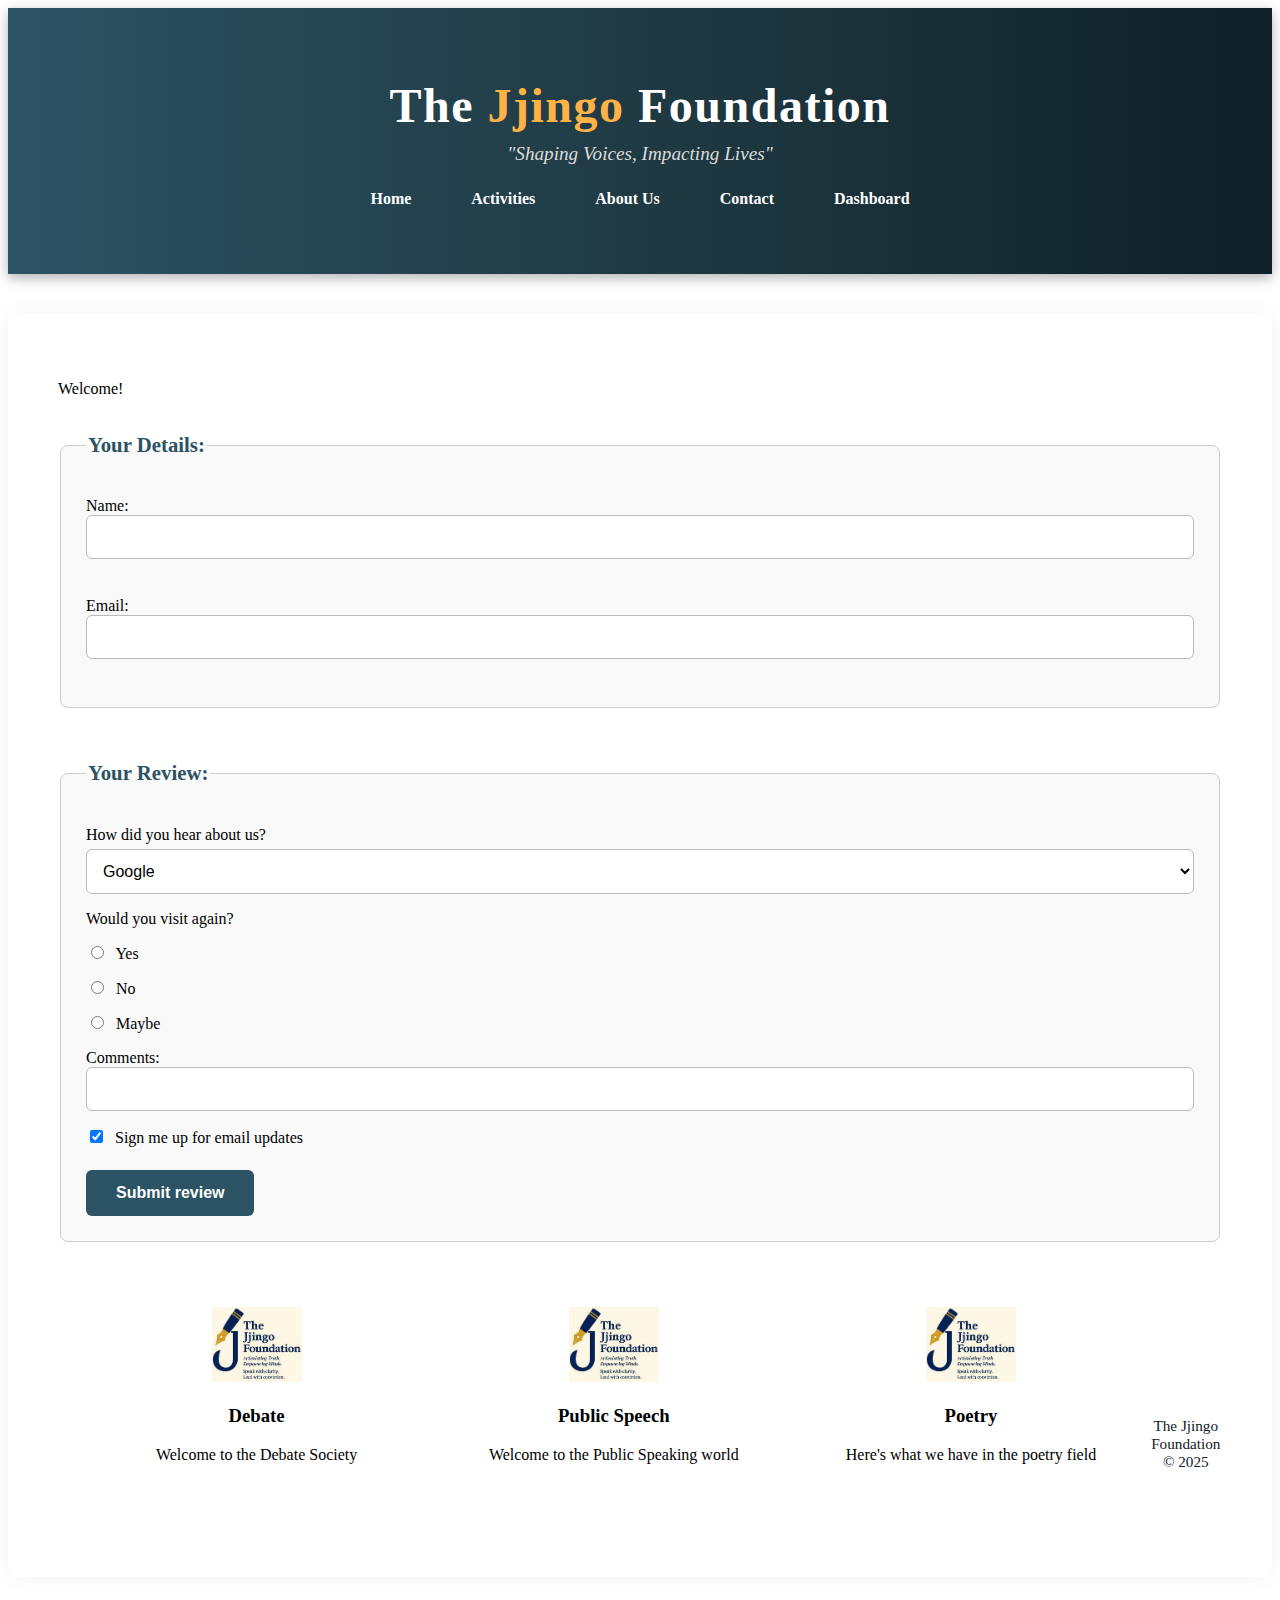
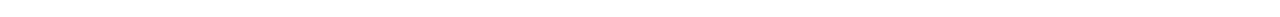
<file: index.html>
<!DOCTYPE html>
<html lang="en">
<head>
  <meta charset="UTF-8">
  <meta name="viewport" content="width=device-width, initial-scale=1.0">    
  <meta name="google-site-verification" content="eA0tMfGYS9ib95qKrMM_OKLtiJPErSPh1BHPqdlDhxI" />
  <title>Jjingo@Poetry.Web </title> 
   <link rel="stylesheet" href="webcss.css">
  </head>

<body>
<header>
         <div class="container">
        <div id="branding">
          <h1>The <span class="highlight">Jjingo</span> Foundation</h1>
           <p>"Shaping Voices, Impacting Lives"</p>
        </div>
        <nav>
          <ul>
            <li class="current"><a href="home.html">Home</a></li>
            <li><a href="events.html">Activities</a></li>
            <li><a href="about.html">About Us</a></li>
            <li><a href="contact.html">Contact</a></li>
            <li><a href="dashboard.html">Dashboard</a></li>
          </ul>
        </nav>
      </div>
    </header>
    
    

    
    
     <div id="home" class="page" style="display:block;">
      <p>Welcome!</p>
 <form action="https://formspree.io/f/mjkqdbpa" method="POST">
 <fieldset>
 <legend>
 Your Details:
 </legend>
 <label>
 Name:
 <input type="text" name="name" size="30" maxlength="100">
 </label>
 <br />
 <label>
 Email:
 <input type="email" name="email" size="30" maxlength="100">
 </label>
 <br />
 </fieldset>

 <br />
 <fieldset>
 <legend>
 Your Review:
 </legend>
 <p>
 <label for="hear-about">
 How did you hear about us?
 </label>
 <select name="hear-about" id="hear-about">
 <option value="google">Google</option>
 <option value="friend">Friend</option>
 <option value="advert">Advert</option>
 <option value="other">Other</option>
 <option value="Jjingo Ham"> Jjingo Ham</option>
 </select>
 </p>

 <p>Would you visit again?
 <br />
 <label>
 <input type="radio" name="rating" value="yes" />
 Yes
 </label>
 <label>
 <input type="radio" name="rating" value="no" />
 No
 </label>
 <label>
 <input type="radio" name="rating" value="maybe" />
 Maybe
 </label>
 </p>

 <p>
<label>
 Comments:
 <input type="text" comments="Comment" size="30" maxlength="1000">
 </label>
 </p>
 
 <label>
 <input type="checkbox" name="subscribe" checked="checked" />
 Sign me up for email updates
 </label>
 <br />
 <input type="submit" value="Submit review" />
 </fieldset>
  </form>
  <body>




    <section id="boxes">
      <div class="container">
        <div class="box">
          <img src="./TJF.jpg">
          <h3>Debate</h3>
          <p>Welcome to the Debate Society </p>
        </div>
        <div class="box">
          <img src="./TJF.jpg">
                  <h3>Public Speech</h3>
          <p>Welcome to the Public Speaking world</p>
          <a href="poetry_symposium.html" style="text-decoration: none; color: inherit;">
        </div>
        <div class="box">
          <img src="./TJF.jpg">
            <h3>Poetry</h3>
          <p>Here's what we have in the poetry field</p>
        </div>
      </div>
    </section>




<section>
     <footer>
      <p>The Jjingo Foundation &copy; 2025</p>
    </footer>
</section> 
   </p>
    </body>
</p>
  </div>
</file>
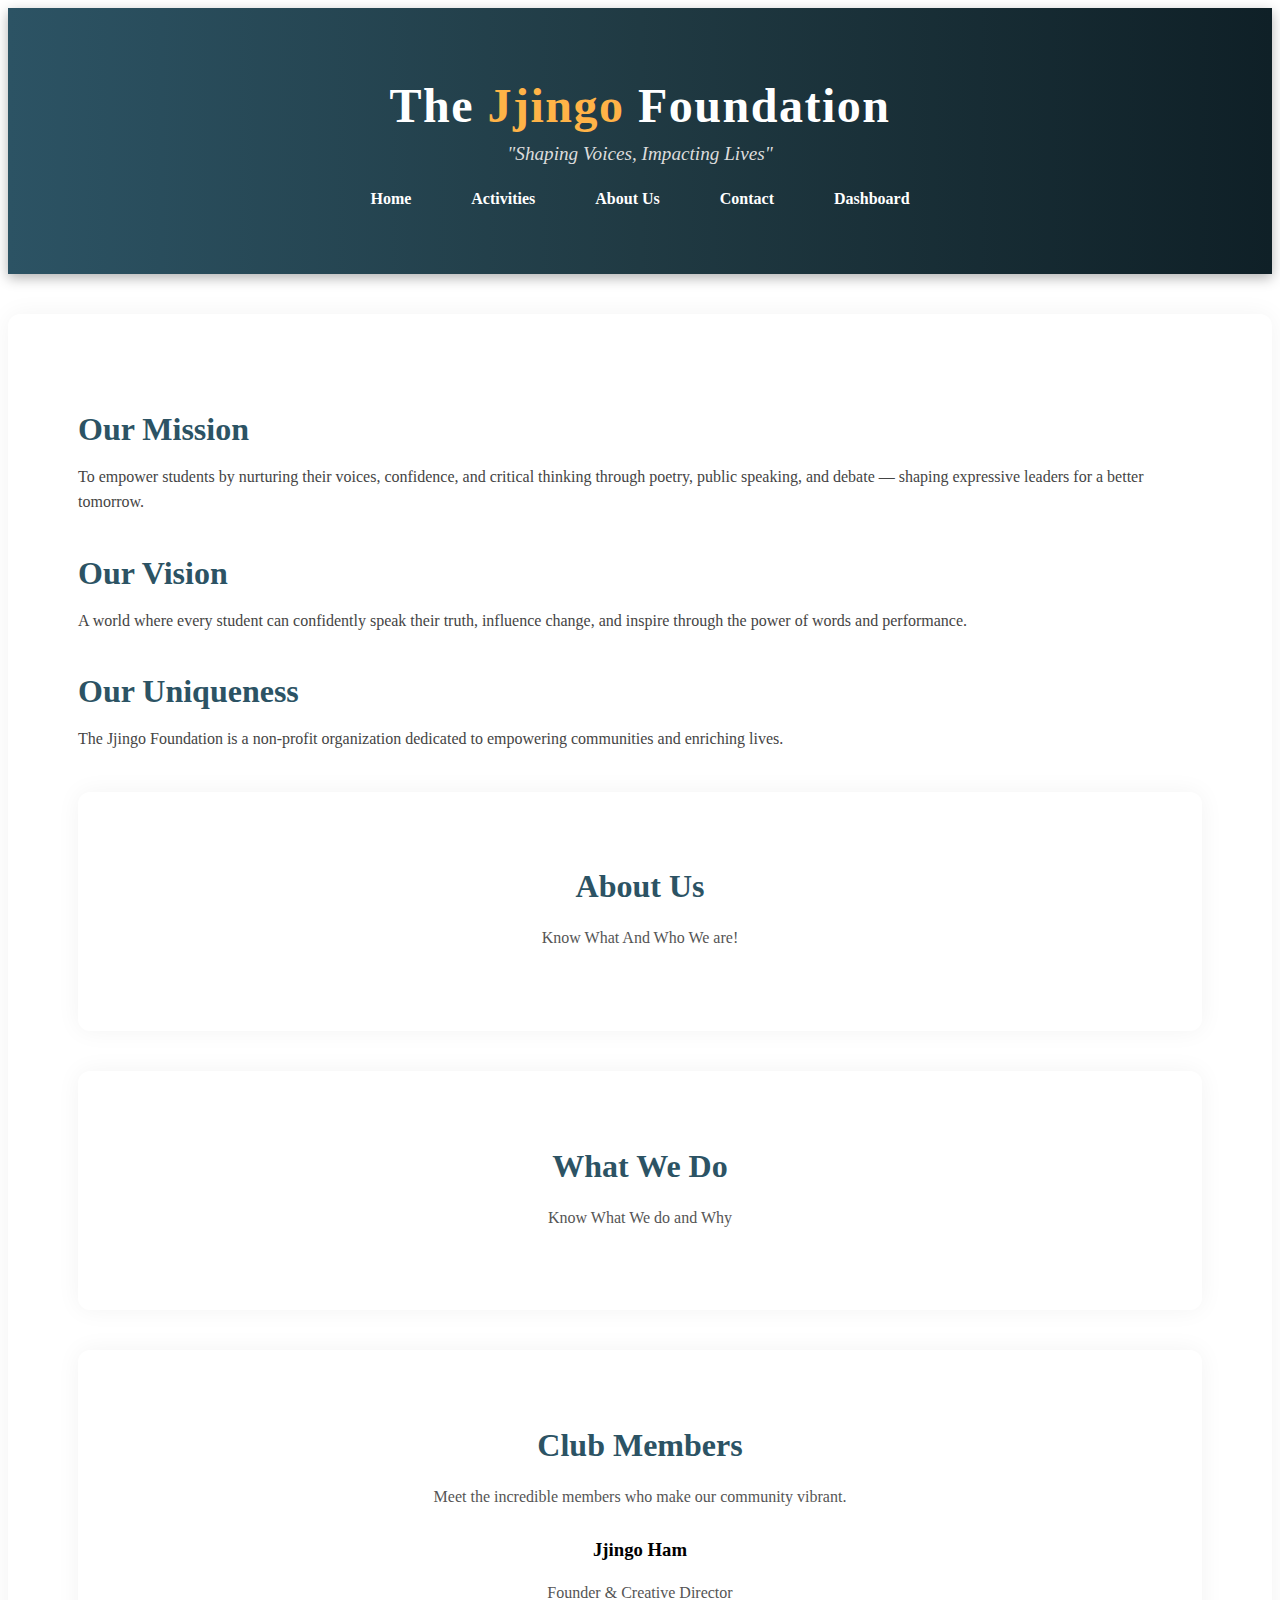
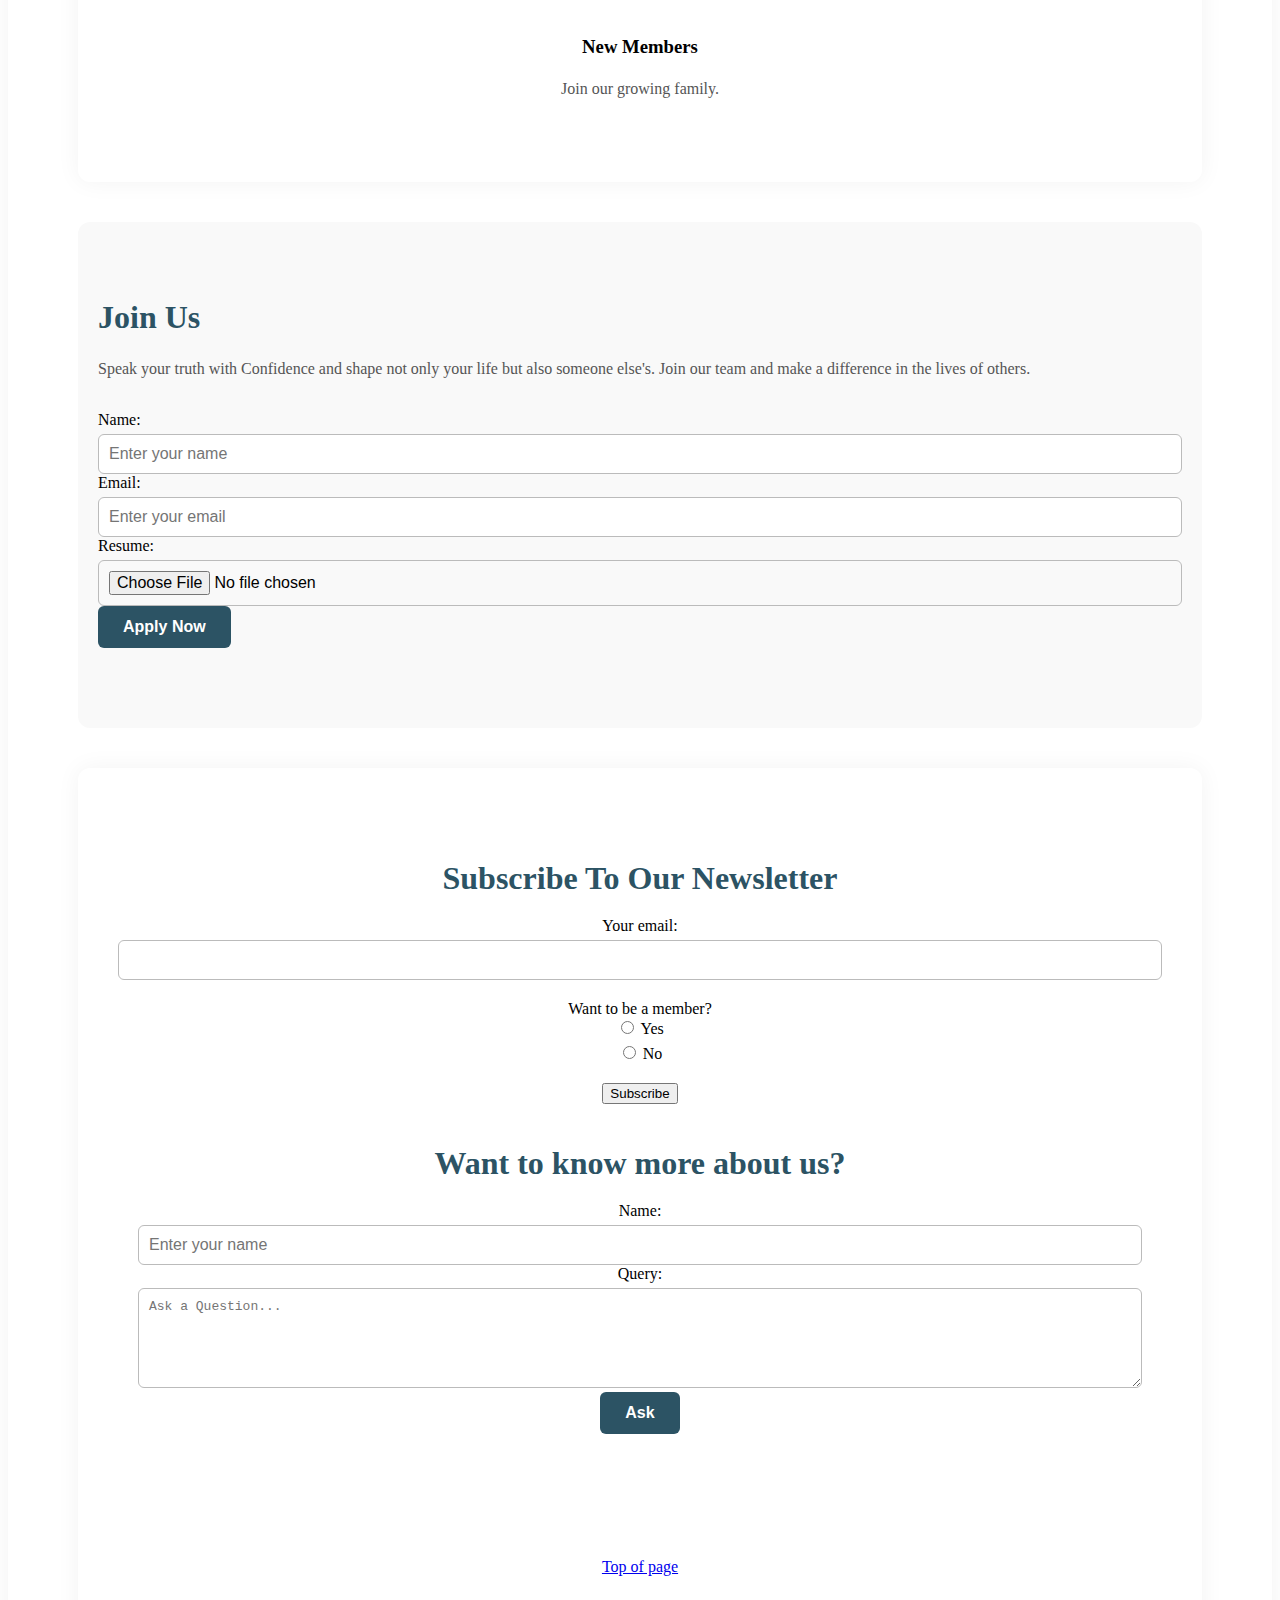
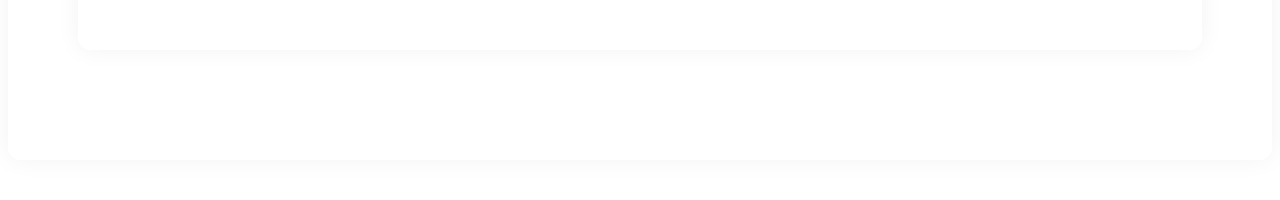
<file: about.html>
<!DOCTYPE html>
<html lang="en">
<head>
  <meta charset="UTF-8">
  <meta name="viewport" content="width=device-width, initial-scale=1.0">    
  <!DOCTYPE html>
<html>
<head>
  <title>Jjingo@Poetry.Web </title>
  <link rel="stylesheet" href="about.css">
  </head>

<body>
<header>
         <div class="container">
        <div id="branding">
          <h1 id="top"> The <span class="highlight">Jjingo</span> Foundation</h1>
           <p>"Shaping Voices, Impacting Lives"</p>
        </div>
        <nav>
          <ul>
            <li><a href="home.html">Home</a></li>            
            <li><a href="events.html">Activities</a></li>
            <li class="current"><a href="about.html">About Us</a></li>   
            <li><a href="contact.html">Contact</a></li>
            <li><a href="dashboard.html">Dashboard</a></li>
            
          </ul>
        </nav>
      </div>
    </header>
    
   <div id="About" class="page" style="display:block;">

    <section id="main">
      <div class="container">
        <article id="main-col">
             <section id="about">
  
    <section id="mission">
      <h2>Our Mission</h2>
      <p>
To empower students by nurturing their voices, confidence, and critical thinking through poetry, public speaking, and debate — shaping expressive leaders for a better tomorrow.</p>    </section>
    
    <section id="Vision">
       <h2>Our Vision</h2>
      <p>
A world where every student can confidently speak their truth, influence change, and inspire through the power of words and performance.</p>
    </section>
    
    <section id="Unique">
       <h2>Our Uniqueness</h2>
      <p>The Jjingo Foundation is a non-profit organization dedicated to empowering communities and enriching lives.</p>
    </section>
  
<a href="about_us_details.html" style="text-decoration: none; color: inherit;">  
  <section id="members" class="page">
  <h2>About Us</h2>
  <p>Know What And Who We are!</p>
  </section>
  </a>
  
 <a href="what_we_do.html" style="text-decoration: none; color: inherit;">   
<section id="members" class="page">
  <h2>What We Do</h2>
  <p>Know What We do and Why</p>
  </section>
  </a>
  
      
          
          

<!-- MEMBERS SECTION ------------------------>
<a href="members .html" style="text-decoration: none; color: inherit;">  
<section id="members" class="page">
  <h2>Club Members</h2>
  <p>Meet the incredible members who make our community vibrant.</p>

  <div class="card">
    <h3>Jjingo Ham</h3>
    <p>Founder & Creative Director</p>
  </div>
  <div class="card">
    <h3>New Members</h3>
    <p>Join our growing family.</p>
  </div>
</section>
</a>

<section id="careers">
  <h2>Join Us</h2>
  <p>Speak your truth with Confidence and shape not only your life but also someone else's. Join our team and make a difference in the lives of others.</p>
  <form id="applicationForm">
    <div class="form-group">
      <label for="name">Name:</label>
      <input type="text" id="name" placeholder="Enter your name">
    </div>
    <div class="form-group">
      <label for="email">Email:</label>
      <input type="email" id="email" placeholder="Enter your email">
    </div>
    <div class="form-group">
      <label for="resume">Resume:</label>
      <input type="file" id="resume">
    </div>
    <button onclick="apply()">Apply Now</button>
  </form>
  <p id="applicationStatus"></p>
</section>

    <section id="newsletter">
      <div class="container">
        <h1>Subscribe To Our Newsletter</h1>      
        <form action="https://getform.io/f/awnyxyxb" method="POST">
 <label class="title" for="email">Your email:</label>
 <input type="text" name="email" id="email"></p>
 </select></p>
 <span class="title">Want to be a member?</span>
 <label><input type="radio" name="member" value="yes" /> Yes</label>
 <label><input type="radio" name="member" value="no" /> No</label></p>
 <div class="submit"><input type="submit" value="Subscribe" /></div>
 </form>
       
      
     <section id="contactForm">
      <div class="container">
      <h1>Want to know more about us?</h1>
       <form action="https://getform.io/f/awnyxyxb" method="POST">
          <label class="title" for="name">Name:</label>
          <input type="text" id="name" placeholder="Enter your name">
          
         <label class ="title" for="message">Query:</label>
          <textarea id="message" placeholder="Ask a Question..." required></textarea>
        <button onclick="sendMessage()">Ask</button>
      </form>
      <p id="messageStatus"></p>
    </section> 
</div>
</p>
 <p><a href="#top">Top of page</a></p>
</file>
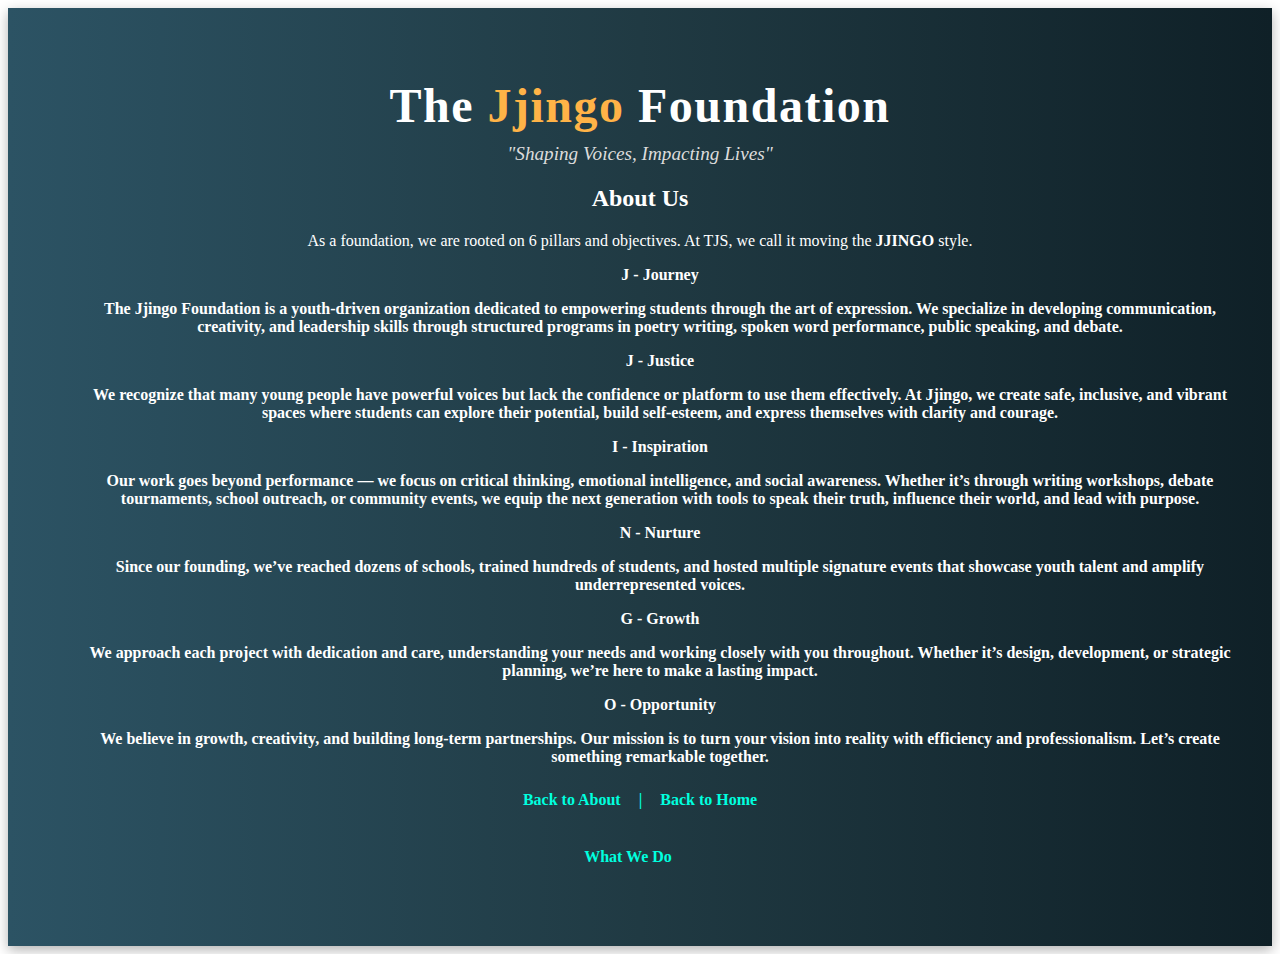
<file: about_us_details.html>
<!DOCTYPE html>
<html lang="en">
<head>
  <meta charset="UTF-8">
  <meta name="viewport" content="width=device-width, initial-scale=1.0">    
  <title>Jjingo@Poetry.Web </title> 
   <link rel="stylesheet" href="webcss.css">
  </head>

<body>
<header>
         <div class="container">
        <div id="branding">
          <h1>The <span class="highlight">Jjingo</span> Foundation</h1>
           <p>"Shaping Voices, Impacting Lives"</p>
        </div>

<section id="About Us">    
          <h2>About Us</h2>
          <p>As a foundation, we are rooted on 6 pillars and objectives. At TJS, we call it  moving the <b>JJINGO</b> style.
</p>
          
          <ol>
          <b>
          <p>
          <b>J - Journey</b>
          </p>
The Jjingo Foundation is a youth-driven organization dedicated to empowering students through the art of expression. We specialize in developing communication, creativity, and leadership skills through structured programs in poetry writing, spoken word performance, public speaking, and debate.  
</p>

<p>
          <b>J - Justice<b>
          </p>
We recognize that many young people have powerful voices but lack the confidence or platform to use them effectively. At Jjingo, we create safe, inclusive, and vibrant spaces where students can explore their potential, build self-esteem, and express themselves with clarity and courage.  
</p>
<p>
          <b>I - Inspiration</b>
          </p>
<p>
Our work goes beyond performance — we focus on critical thinking, emotional intelligence, and social awareness. Whether it’s through writing workshops, debate tournaments, school outreach, or community events, we equip the next generation with tools to speak their truth, influence their world, and lead with purpose.  
</p>
<p>
          <b>N - Nurture</b>
          </p>
<p>
Since our founding, we’ve reached dozens of schools, trained hundreds of students, and hosted multiple signature events that showcase youth talent and amplify underrepresented voices.
     		</p>
     <p>
          <b>G - Growth</b>
          </p>
     		<p>
We approach each project with dedication and care, understanding your needs and working closely with you throughout. Whether it’s design, development, or strategic planning, we’re here to make a lasting impact.
				</p>
				<p>
          <b>O - Opportunity</b>
          </p>
				<p>
We believe in growth, creativity, and building long-term partnerships. Our mission is to turn your vision into reality with efficiency and professionalism. Let’s create something remarkable together.
          </p>
          </b>
          </ol>
         
      </section>
      
      <nav>
<style>

.highlight {
  color: #ffb347;
}

nav ul {
 color: #00FFDF;
  list-style: none;
  padding: 0;
  margin-top: 25px;
  display: flex;
  justify-content: center;
  flex-wrap: wrap;
}

nav ul li {
  margin: 0 12px;
  color: #00FFDF;
}

nav ul li a {
  color: #00FFDF;
  text-decoration: none;
  font-weight: 600;
  padding: 10px 18px;
  border-radius: 5px;
  transition: background 0.3s ease;
}

nav ul li a:hover,
nav ul.current a {
  background: #ffb347;
  color: #0f2027;
}

.page {
  background: #ffffff;
  padding: 50px;
  margin: 40px auto;
  border-radius: 12px;
  box-shadow: 0 0 25px rgba(0,0,0,0.05);
  </style>
          <ul>
   <p><li><a href="about.html"><b>Back to About</b></a>|<a href="home.html"><b>Back to Home</b></a></li></p>
   </ul>
<ul>
 <p><li><a href="what_we_do.html"><b>What We Do</b></a><li></p>
             </ul>
        </nav>
</file>
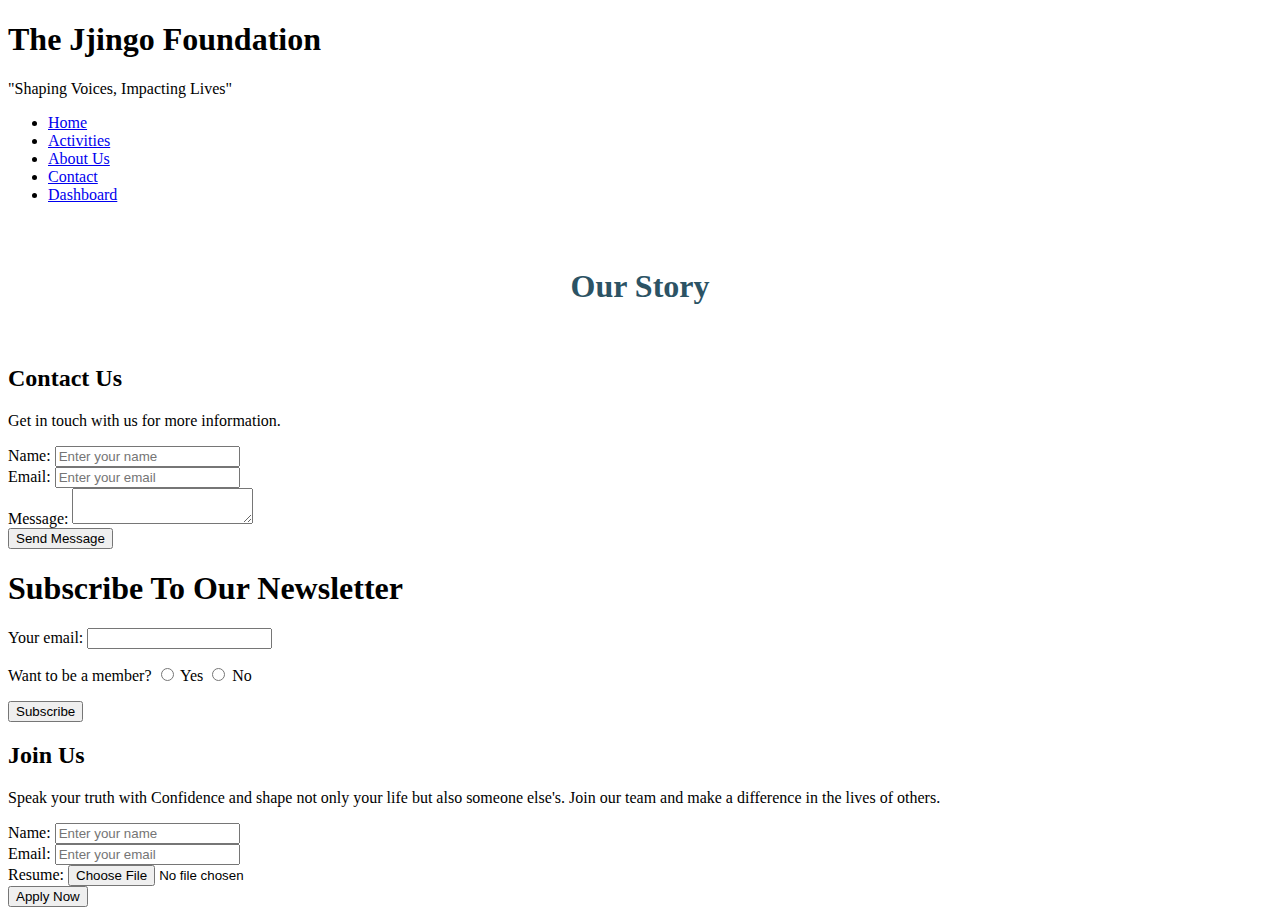
<file: contact.html>
<!DOCTYPE html>
<html lang="en">
<head>
  <meta charset="UTF-8">
  <meta name="viewport" content="width=device-width, initial-scale=1.0">    
  <!DOCTYPE html>
<html>
<head>
  <title>Jjingo@Poetry.Web </title>
<link rel="stylesheet" href="contact.css"> 
  </head>

<body>
<header>
         <div class="container">
        <div id="branding">
          <h1>The <span class="highlight">Jjingo</span> Foundation</h1>
           <p>"Shaping Voices, Impacting Lives"</p>
        </div>
        <nav>
          <ul>
            <li><a href="home.html">Home</a></li>
            <li><a href="events.html">Activities</a></li>
           <li><a href="about.html">About Us</a></li> 
            <li class="current"><a href="contact.html">Contact</a></li>
           <li><a href="dashboard.html">Dashboard</a></li>              
            
            
          </ul>
        </nav>
      </div>
    </header>
    
<nav>
<style>
nav ol {
  list-style: none;
  padding: 0;
  margin-top: 25px;
  display: flex;
  justify-content: center;
  flex-wrap: wrap;
}

nav ol li {
  margin: 0 12px;
}

nav ol li a {
  color: #2c5364;
  text-decoration: none;
  font-weight: 600;
  padding: 10px 18px;
  border-radius: 5px;
  transition: background 0.3s ease;
}

nav ol li a:hover,
nav ol.current a {
  background: #ffb347;
  color: #FFB347;
  
  .page {
  background: #2C5364;
  padding: 50px;
  margin: 40px auto;
  border-radius: 12px;
  box-shadow: 0 0 25px rgba(0,0,0,0.05);
}

</style>

<ol>
    <li><a href ="ourstory.html"><h1>Our Story</h1></a></li>
    
    </ol>
    </nav>
    



  <section id="contact">
  <h2>Contact Us</h2>
  <p>Get in touch with us for more information.</p>
  <form id="contactForm">
   <form action="https://formspree.io/f/mjkqdbpa" method="POST">
    <div class="form-group">
      <label for="name">Name:</label>
      <input type="text" id="name" placeholder="Enter your name">
    </div>
    <div class="form-group">
      <label for="email">Email:</label>
      <input type="email" id="email" placeholder="Enter your email">
    </div>
    <div class="form-group">
      <label for="message">Message:</label>
      <textarea id="message"></textarea>
    </div>
    <button onclick="sendMessage()">Send Message</button>
  </form>
  <p id="messageStatus"></p>
</section>  

    <section id="newsletter">
      <div class="container">
        <h1>Subscribe To Our Newsletter</h1>      
        <form action="https://getform.io/f/awnyxyxb" method="POST">
 <label class="title" for="email">Your email:</label>
 <input type="text" name="email" id="email"></p>
 </select></p>
 <span class="title">Want to be a member?</span>
 <label><input type="radio" name="member" value="yes" /> Yes</label>
 <label><input type="radio" name="member" value="no" /> No</label></p>
 <div class="submit"><input type="submit" value="Subscribe" /></div>
 </form>
 
 <section id="careers">
  <h2>Join Us</h2>
  <p>Speak your truth with Confidence and shape not only your life but also someone else's. Join our team and make a difference in the lives of others.</p>
  <form id="applicationForm">
    <div class="form-group">
      <label for="name">Name:</label>
      <input type="text" id="name" placeholder="Enter your name">
    </div>
    <div class="form-group">
      <label for="email">Email:</label>
      <input type="email" id="email" placeholder="Enter your email">
    </div>
    <div class="form-group">
      <label for="resume">Resume:</label>
      <input type="file" id="resume">
    </div>
    <button onclick="apply()">Apply Now</button>
  </form>
  <p id="applicationStatus"></p>
</section>
</file>
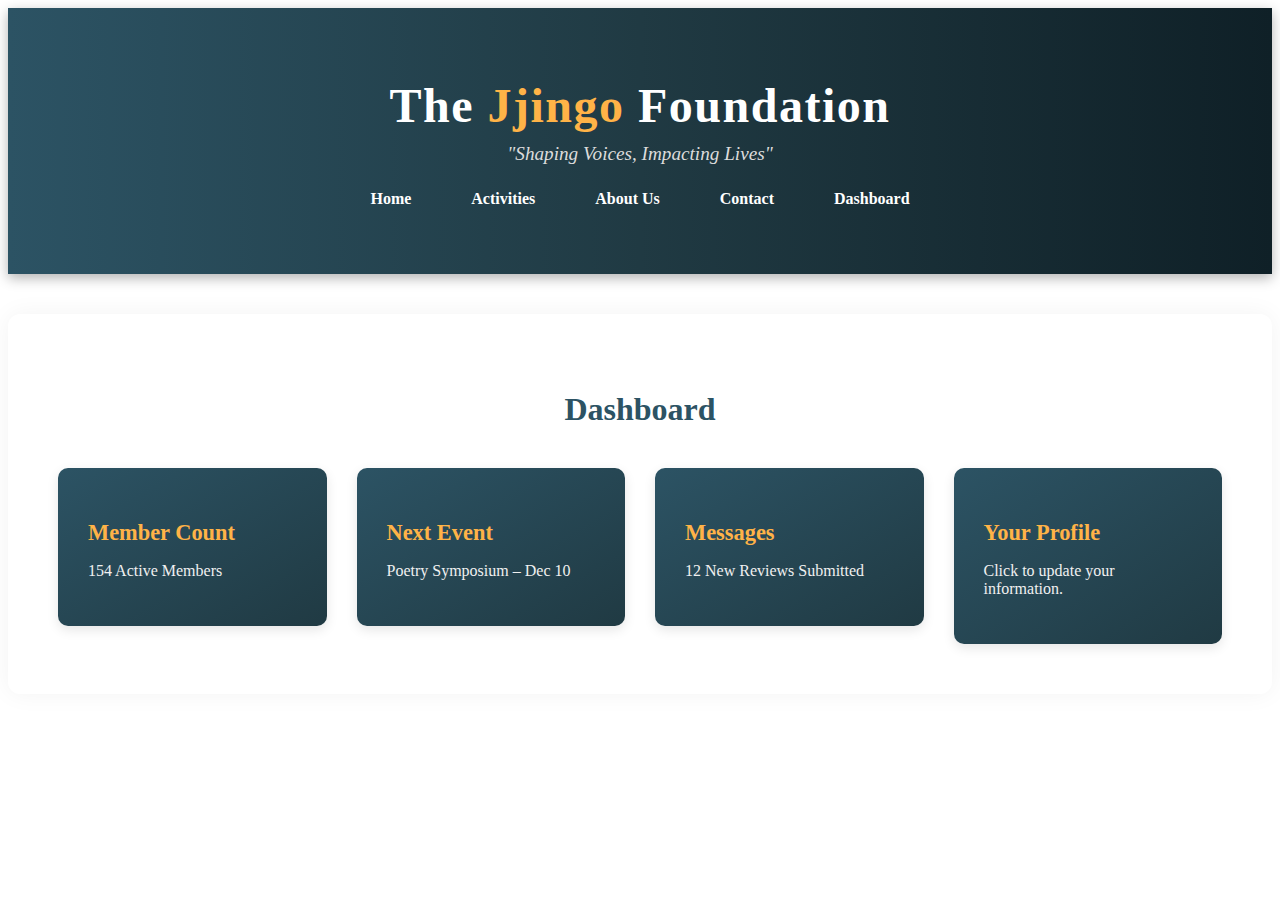
<file: dashboard.html>
<!DOCTYPE html>
<html lang="en">
<head>
  <meta charset="UTF-8">
  <meta name="viewport" content="width=device-width, initial-scale=1.0">    
  <!DOCTYPE html>
<html>
<head>
  <title>Jjingo@Poetry.Web </title>
 <link rel="stylesheet" href="dashboard.css">
  </head>

<body>
<header>
         <div class="container">
        <div id="branding">
          <h1>The <span class="highlight">Jjingo</span> Foundation</h1>
           <p>"Shaping Voices, Impacting Lives"</p>
        </div>
        <nav>
          <ul>
            <li><a href="home.html">Home</a></li>    
            <li><a href="events.html">Activities</a></li>
            <li><a href="about.html">About Us</a></li>
            <li><a href="contact.html">Contact</a></li>
            <li class="current"><a href="dashboard.html">Dashboard</a></li>
          </ul>
        </nav>
      </div>
    </header>

<section id="dashboard" class="page">
  <h2>Dashboard</h2>


  <div class="dashboard-grid">

    <a href="members.html" style="text-decoration: none; color: inherit;">
      <div class="card">
        <h3>Member Count</h3>
        <p>154 Active Members</p>
      </div>
    </a>

    <a href="events.html" style="text-decoration: none; color: inherit;">
      <div class="card">
        <h3>Next Event</h3>
        <p>Poetry Symposium – Dec 10</p>
      </div>
    </a>

    <a href="reviews.html" style="text-decoration: none; color: inherit;">
      <div class="card">
        <h3>Messages</h3>
        <p>12 New Reviews Submitted</p>
      </div>
    </a>

    <a href="profile.html" style="text-decoration: none; color: inherit;">
      <div class="card">
        <h3>Your Profile</h3>
        <p>Click to update your information.</p>
      </div>
    </a>

  </div>
</section>
</file>
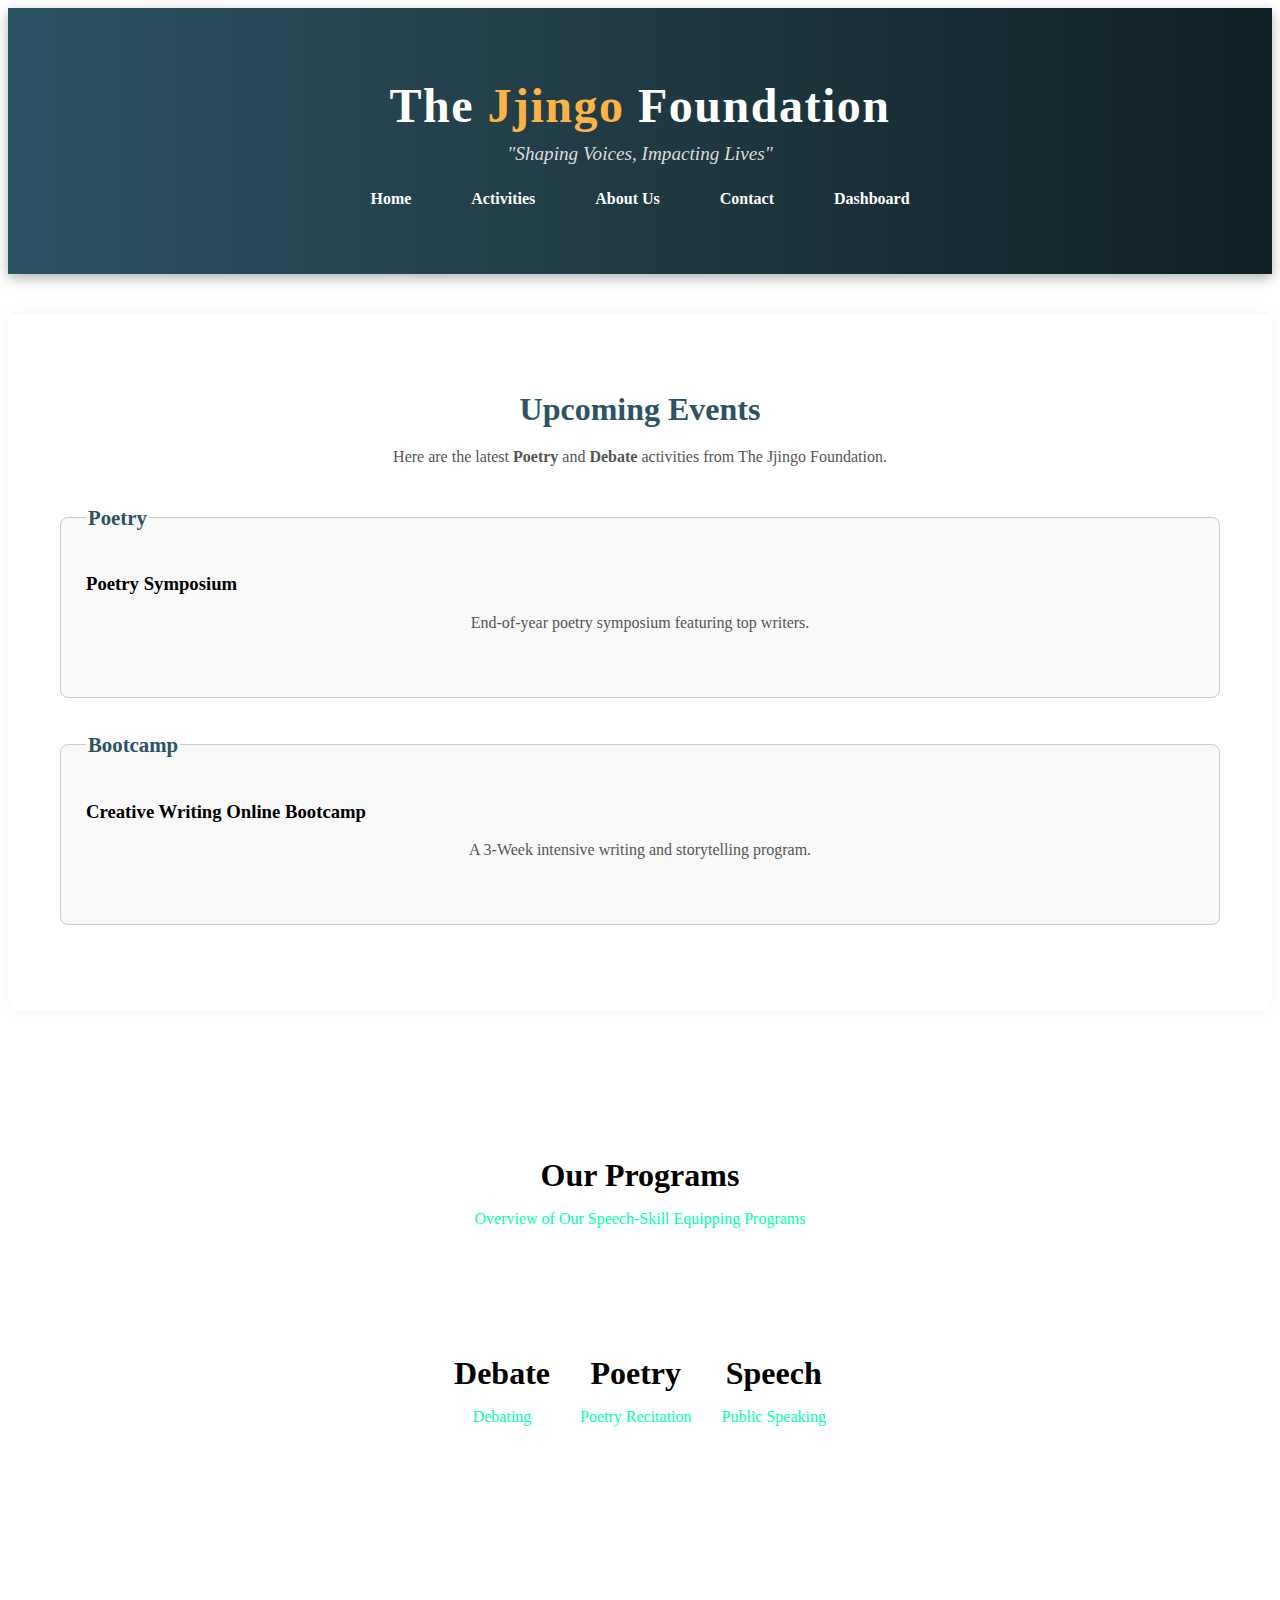
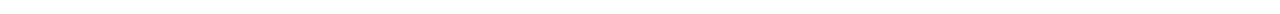
<file: events.html>
<!DOCTYPE html>
<html lang="en">
<head>
  <meta charset="UTF-8">
  <meta name="viewport" content="width=device-width, initial-scale=1.0">    
  <!DOCTYPE html>
<html>
<head>
  <title>Jjingo@Poetry.Web </title>
<link rel="stylesheet" href="events.css"> 
  </head>

<body>
<header>
         <div class="container">
        <div id="branding">
          <h1>The <span class="highlight">Jjingo</span> Foundation</h1>
           <p>"Shaping Voices, Impacting Lives"</p>
        </div>
        <nav>
          <ul>
            <li><a href="home.html">Home</a></li>   
            <li class="current"><a href="events.html">Activities</a></li>  
            <li><a href="about.html">About Us</a></li>
            <li><a href="contact.html">Contact</a></li>
            <li><a href="dashboard.html">Dashboard</a></li>
          </ul>
        </nav>
      </div>
    </header>
    
<section id="events" class="page">
  <h2>Upcoming Events</h2>
  <p>Here are the latest <b>Poetry</b> and <b>Debate</b> activities from The Jjingo Foundation.</p>
<fieldset>
 <legend>
 Poetry
 </legend>
<div class="card">
    <a href="poetry_symposium.html" style="text-decoration: none; color: inherit;">
      <h3>Poetry Symposium</h3>
      </a>
      <p>End-of-year poetry symposium featuring top writers.</p>
      </fieldset>
 </div>
 
<fieldset>
 <legend>
 Bootcamp
 </legend>
  <div class="card">
    <a href="creative-writing-bootcamp.html" style="text-decoration: none; color: inherit;">
      <h3><b>Creative Writing  Online Bootcamp</b></h3>
      </a>
      <p>A 3-Week intensive writing and storytelling program.</p>
       </fieldset>
    
  </div>
</section>


<!-- Programs Section -->
<section id="programs" class="programs">
  <div class="container">
    <div class="row">
      <div class="col-md-12 text-center">
        <h2><b>Our Programs</b></h1>
        <p>Overview of Our Speech-Skill Equipping Programs</p>
        <section id="programs" class="program-cards">
          <div class="card">
<a href="our-story.html" style="text-decoration: none; color: inherit;">
            <h2>Debate</h2>
            </a>
            <p>Debating</p>
          </div>
          <div class="card">
          <a href="our-story.html" style="text-decoration: none; color: inherit;">
            <h2>Poetry</h2>
            </a>
            <p>Poetry Recitation</p>
          </div>
          <div class="card">
          <a href="our-story.html" style="text-decoration: none; color: inherit;">
            <h2>Speech</h2>
            </a>
            <p>Public Speaking</p>
          </div>
        </div>
      </div>
    </div>
  </div>
  </Section>
</file>
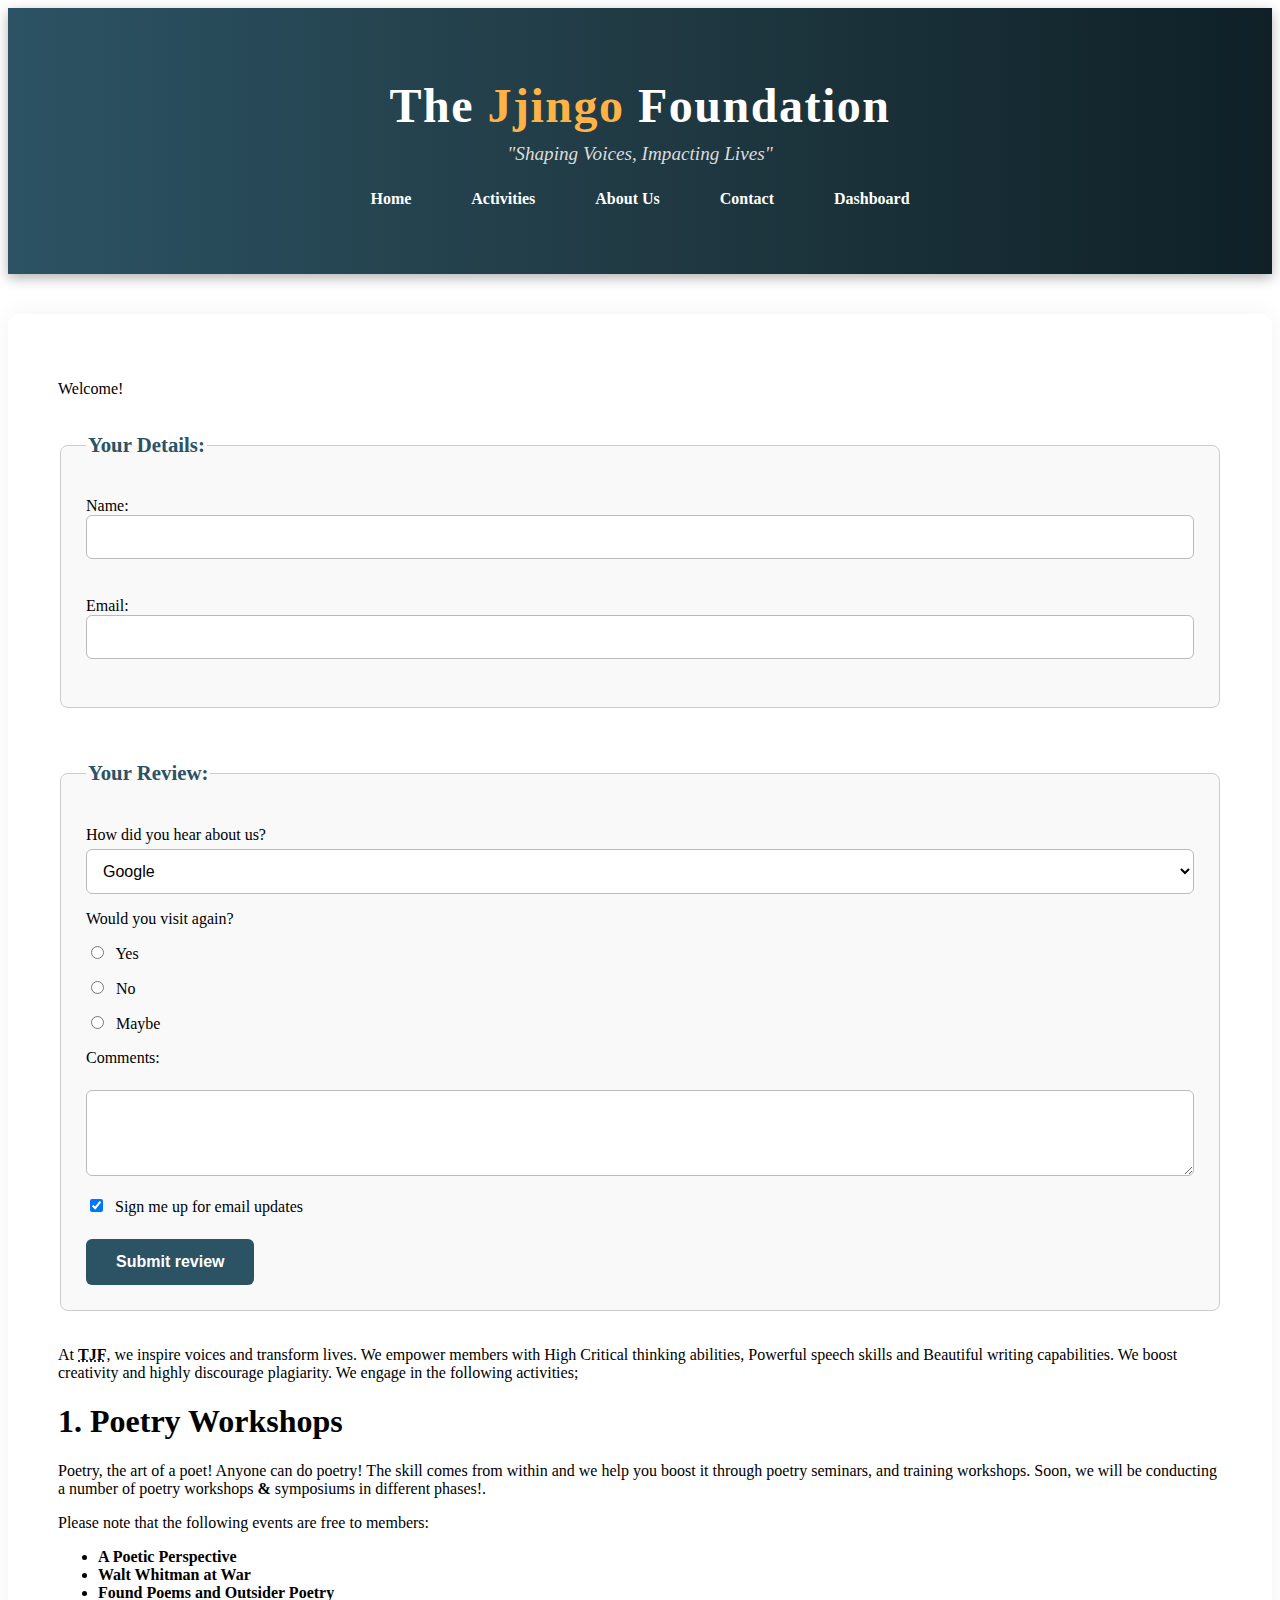
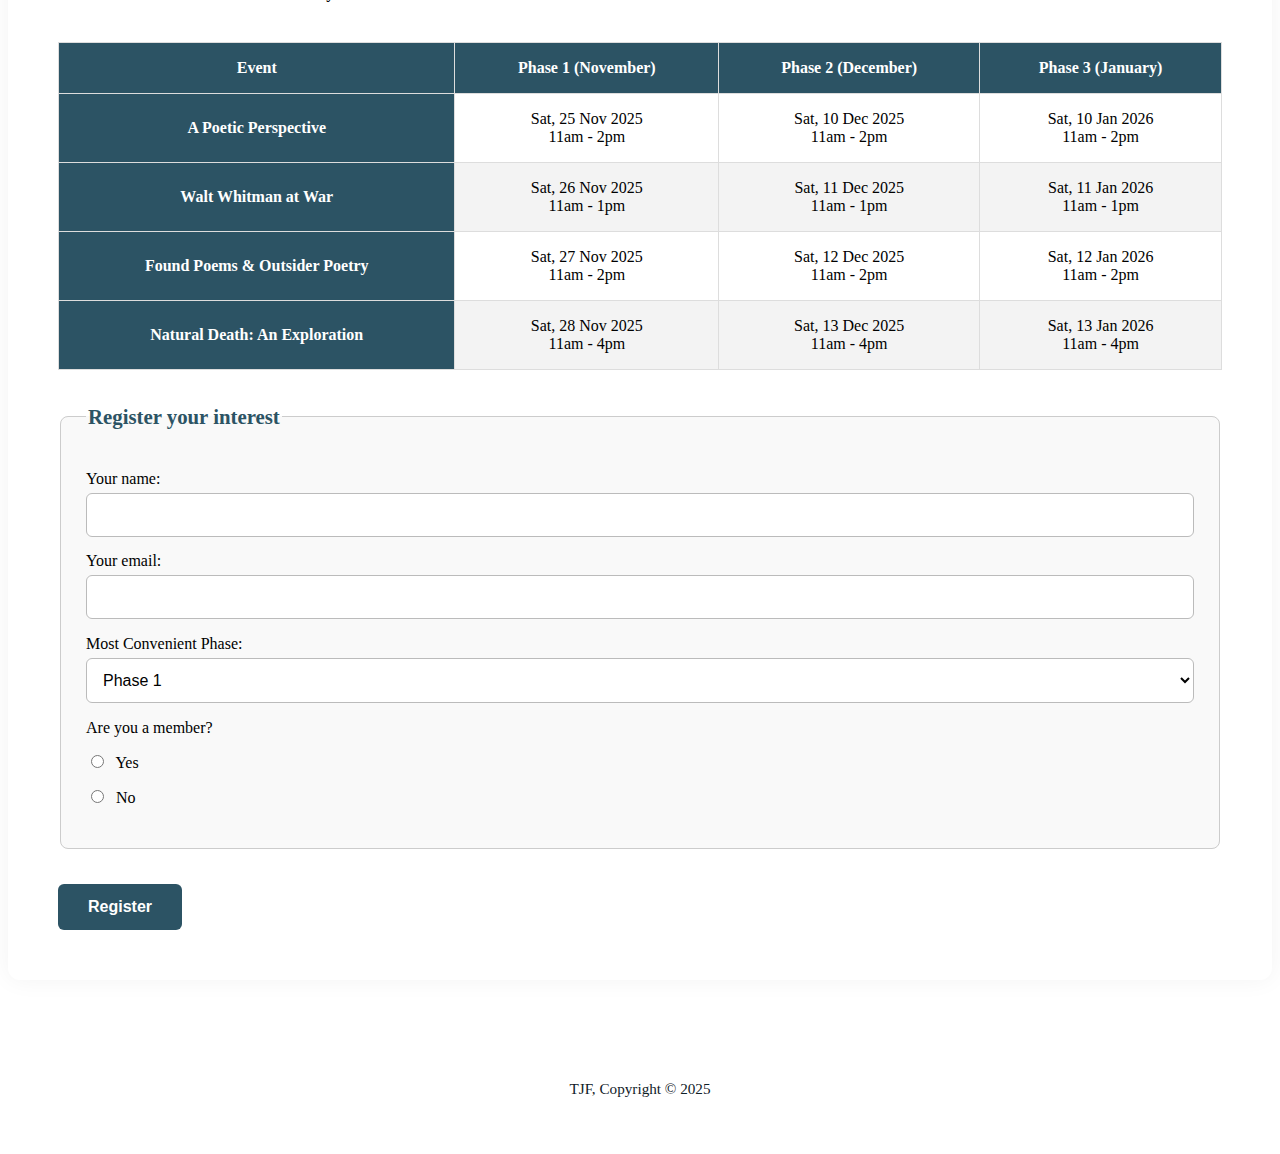
<file: home.html>
<!DOCTYPE html>
<html lang="en">
<head>
  <meta charset="UTF-8">
  <meta name="viewport" content="width=device-width, initial-scale=1.0">    
  <title>Jjingo@Poetry.Web </title> 
   <link rel="stylesheet" href="webcss.css">
  </head>

<body>
<header>
         <div class="container">
        <div id="branding">
          <h1>The <span class="highlight">Jjingo</span> Foundation</h1>
           <p>"Shaping Voices, Impacting Lives"</p>
        </div>
        <nav>
          <ul>
            <li class="current"><a href="home.html">Home</a></li>
            <li><a href="events.html">Activities</a></li>
            <li><a href="about.html">About Us</a></li>
            <li><a href="contact.html">Contact</a></li>
            <li><a href="dashboard.html">Dashboard</a></li>
          </ul>
        </nav>
      </div>
    </header>
    
    
     <div id="home" class="page" style="display:block;">
      <p>Welcome!</p>
 <form action="https://getform.io/f/awnyxyxb" method="POST">
 <fieldset>
 <legend>
 Your Details:
 </legend>
 <label>
 Name:
 <input type="text" name="name" size="30" maxlength="100">
 </label>
 <br />
 <label>
 Email:
 <input type="email" name="email" size="30" maxlength="100">
 </label>
 <br />
 </fieldset>
 <br />
 <fieldset>
 <legend>
 Your Review:
 </legend>
 <p>
 <label for="hear-about">
 How did you hear about us?
 </label>
 <select name="referrer" id="hear-about">
 <option value="google">Google</option>
 <option value="friend">Friend</option>
 <option value="advert">Advert</option>
 <option value="other">Other</option>
 <option value="Jjingo Ham"> Jjingo Ham</option>
 </select>
 </p>
 <p>Would you visit again?
 <br />
 <label>
 <input type="radio" name="rating" value="yes" />
 Yes
 </label>
 <label>
 <input type="radio" name="rating" value="no" />
 No
 </label>
 <label>
 <input type="radio" name="rating" value="maybe" />
 Maybe
 </label>
 </p>
 <p>
 <label for="comments">
 Comments:
 </label>
 <br />
 <textarea rows="4" cols="40" id="comments">
 </textarea>
 </p>
 <label>
 <input type="checkbox" name="subscribe" checked="checked" />
 Sign me up for email updates
 </label>
 <br />
 <input type="submit" value="Submit review" />
 </fieldset>
  </form>
  <body>
 <p>At <b><abbr title="The Jjingo Foundation">TJF</abbr></b>, we inspire voices and transform lives. We empower members with High Critical thinking abilities, Powerful speech skills and Beautiful writing capabilities. We boost creativity and highly discourage plagiarity. We engage in the following activities;</p>
 <h1>1. Poetry Workshops</h1>
 <p>Poetry, the art of a poet! Anyone can do poetry! The skill comes from within and we help you boost it through poetry seminars, and training workshops. Soon, we will be conducting a number of poetry workshops<b> & </b>symposiums in different phases!.</p>
 <p>Please note that the following events are free to 
 members:</p>
 <ul>
 <b>
 <li>A Poetic Perspective</li>
 <li>Walt Whitman at War</li>
 <li>Found Poems and Outsider Poetry</li>
 </b>
 </ul>
 <table>
 <tr class="head">
 <th>Event</th>
 <th>Phase 1 <b>(November)</b></th>
 <th>Phase 2 <b>(December)</b></th>
 <th>Phase 3 <b>(January)</b></th>
 </tr>
 <tr>
 </tr>
 <tr>
 <th>A Poetic Perspective</th>
 <td>Sat, 25 Nov 2025<br />11am - 2pm</td>
 <td>Sat, 10 Dec 2025<br />11am - 2pm</td>
 <td>Sat, 10 Jan 2026<br />11am - 2pm</td>
 </tr>
 <tr class="even">
 <th>Walt Whitman at War</th>
 <td>Sat, 26 Nov 2025<br />11am - 1pm</td>
 <td>Sat, 11 Dec 2025<br />11am - 1pm</td>
 <td>Sat, 11 Jan 2026<br />11am - 1pm</td>
 </tr>
 <tr>
 <th>Found Poems &amp; Outsider Poetry</th>
 <td>Sat, 27 Nov 2025<br />11am - 2pm</td>
 <td>Sat, 12 Dec 2025<br />11am - 2pm</td>
 <td>Sat, 12 Jan 2026<br />11am - 2pm</td>
 </tr>
 <tr class="even">
 <th>Natural Death: An Exploration</th>
 <td>Sat, 28 Nov 2025<br />11am - 4pm</td>
 <td>Sat, 13 Dec 2025<br />11am - 4pm</td>
 <td>Sat, 13 Jan 2026<br />11am - 4pm</td>
 </tr>
 </table>
 <form action="https://getform.io/f/awnyxyxb" method="POST">
 <fieldset>
 <legend>Register your interest</legend>
 <p><label class="title" for="name">Your name:</label>
 <input type="text" name="name" id="name"><br />
 <label class="title" for="email">Your email:</label>
 <input type="text" name="email" id="email"></p>
 <p><label for="location" class="title">Most Convenient Phase:</label>
 <select name="location" id="location">
 <option value="ny">Phase 1</option>
 <option value="il">Phase 2</option>
 <option value="ca">Phase 3</option>
 </select></p>
 <span class="title">Are you a member?</span>
 <label><input type="radio" name="member" value="yes" /> Yes</label>
 <label><input type="radio" name="member" value="no" /> No</label></p>
 </fieldset>
 <div class="submit"><input type="submit" value="Register" /></div>
 </form>
   </div>
     <footer>
      <p>TJF, Copyright &copy; 2025</p>
    </footer>
    </body>
</p>
  </div>
</file>
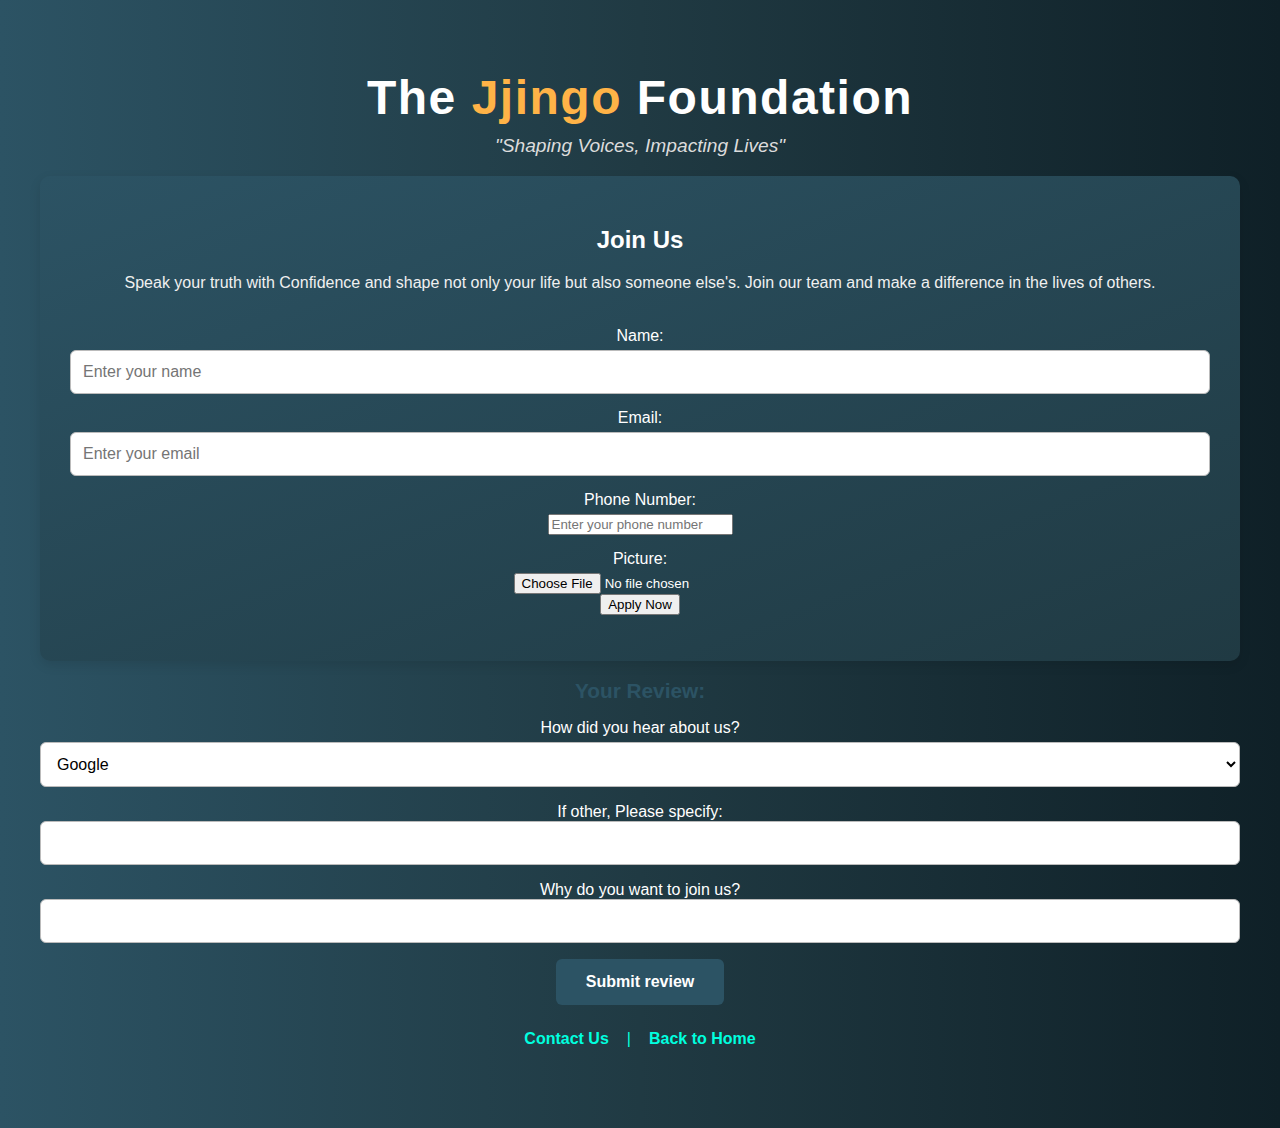
<file: join_us_form.html>
<style>

body {
  font-family: 'Open Sans', sans-serif;
  background: #fefefe;
  margin: 0;
  padding: 0;
  color: #2e2e2e;
}

.container {
  max-width: 1200px;
  margin: auto;
  padding: 20px;
}

header {
  background: #0f2027;
  background: linear-gradient(to right, #2c5364, #203a43, #0f2027);
  color: #ffffff;
  padding: 50px 0 30px;
  text-align: center;
  box-shadow: 0 4px 12px rgba(0,0,0,0.3);
}

#branding h1 {
  font-size: 3em;
  margin: 0;
  letter-spacing: 1.5px;
}

#branding p {
  font-style: italic;
  font-size: 1.2em;
  margin-top: 10px;
  color: #dcdcdc;
}

.highlight {
  color: #ffb347;
}

nav ul {
  list-style: none;
  padding: 0;
  margin-top: 25px;
  display: flex;
  justify-content: center;
  flex-wrap: wrap;
}

nav ul li {
  margin: 0 12px;
}

nav ul li a {
  color: #ffffff;
  text-decoration: none;
  font-weight: 600;
  padding: 10px 18px;
  border-radius: 5px;
  transition: background 0.3s ease;
}

nav ul li a:hover,
nav ul.current a {
  background: #ffb347;
  color: #0f2027;
}

.page {
  background: #ffffff;
  padding: 50px;
  margin: 40px auto;
  border-radius: 12px;
  box-shadow: 0 0 25px rgba(0,0,0,0.05);
}

#dashboard {
  background: #ffffff;
  padding: 50px;
  margin: 40px auto;
  border-radius: 12px;
  box-shadow: 0 0 25px rgba(0, 0, 0, 0.05);
}

#dashboard h2 {
  font-size: 2em;
  color: #2c5364;
  text-align: center;
  margin-bottom: 40px;
}

.dashboard-grid {
  display: grid;
  grid-template-columns: repeat(auto-fit, minmax(250px, 1fr));
  gap: 30px;
}

.card {
  background: linear-gradient(to bottom right, #2c5364, #203a43);
  color: #ffffff;
  border-radius: 10px;
  padding: 30px;
  box-shadow: 0 4px 12px rgba(0, 0, 0, 0.1);
  transition: transform 0.3s ease, box-shadow 0.3s ease;
}

.card:hover {
  transform: translateY(-6px);
  box-shadow: 0 8px 20px rgba(0, 0, 0, 0.15);
}

.card h3 {
  font-size: 1.4em;
  color: #ffb347;
  margin-bottom: 15px;
}

.card p {
  font-size: 1em;
  color: #f0f0f0;
}
</style>

 <!DOCTYPE html>
<html lang="en">
<head>
  <meta charset="UTF-8">
  <meta name="viewport" content="width=device-width, initial-scale=1.0">    
  <title>Jjingo@Poetry.Web </title> 
   <link rel="stylesheet" href="webcss.css">
  </head>
  
  <body>
<header>
         <div class="container">
        <div id="branding">
          <h1>The <span class="highlight">Jjingo</span> Foundation</h1>
           <p>"Shaping Voices, Impacting Lives"</p>
        </div>

<section id="careers">
<div class="card">
  <h2>Join Us</h2>
  <p>Speak your truth with Confidence and shape not only your life but also someone else's. Join our team and make a difference in the lives of others.</p>
  <form id="applicationForm">
    <div class="form-group">
      <label for="name">Name:</label>
      <input type="text" id="name" placeholder="Enter your name">
    </div>
    <div class="form-group">
      <label for="email">Email:</label>
      <input type="email" id="email" placeholder="Enter your email">
    </div>
        <div class="form-group">
      <label for="number">Phone Number:</label>
      <input type="number" id="Number" placeholder="Enter your phone number">
    </div>
    <div class="form-group">
      <label for="resume">Picture:</label>
      <input type="file" id="resume">
    </div>
    <button onclick="apply()">Apply Now</button>
  </form>
  <p id="applicationStatus"></p>
  </div>
</section>


 <br />
 <legend>
 Your Review:
 </legend>
 <p>
 <label for="hear-about">
 How did you hear about us?
 </label>
 <select name="hear-about" id="hear-about">
 <option value="google">Google</option>
 <option value="friend">Friend</option>
 <option value="advert">Advert</option>
 <option value="other">Other</option>
 <option value="Jjingo Ham"> Jjingo Ham</option>
 </select>
 </p>
<p>
<label>
 If other, Please specify:
 <input type="text" comments="Comment" size="30" maxlength="1000">
 </label>
 </p>
 <p>
<label>
 Why do you want to join us?
 <input type="text" comments="Comment" size="30" maxlength="1000">
 </label>
 </p>
<input type="submit" value="Submit review" />

<nav>
<style>

.highlight {
  color: #ffb347;
}

nav ul {
 color: #00FFDF;
  list-style: none;
  padding: 0;
  margin-top: 25px;
  display: flex;
  justify-content: center;
  flex-wrap: wrap;
}

nav ul li {
  margin: 0 12px;
  color: #00FFDF;
}

nav ul li a {
  color: #00FFDF;
  text-decoration: none;
  font-weight: 600;
  padding: 10px 18px;
  border-radius: 5px;
  transition: background 0.3s ease;
}

nav ul li a:hover,
nav ul.current a {
  background: #ffb347;
  color: #0f2027;
}

.page {
  background: #ffffff;
  padding: 50px;
  margin: 40px auto;
  border-radius: 12px;
  box-shadow: 0 0 25px rgba(0,0,0,0.05);
  
  
  </style>
          <ul>
   <p><li><a href="contact.html"><b>Contact Us</b></a>|<a href="home.html"><b>Back to Home</b></a></li></p>
             </ul>
        </nav>
</file>
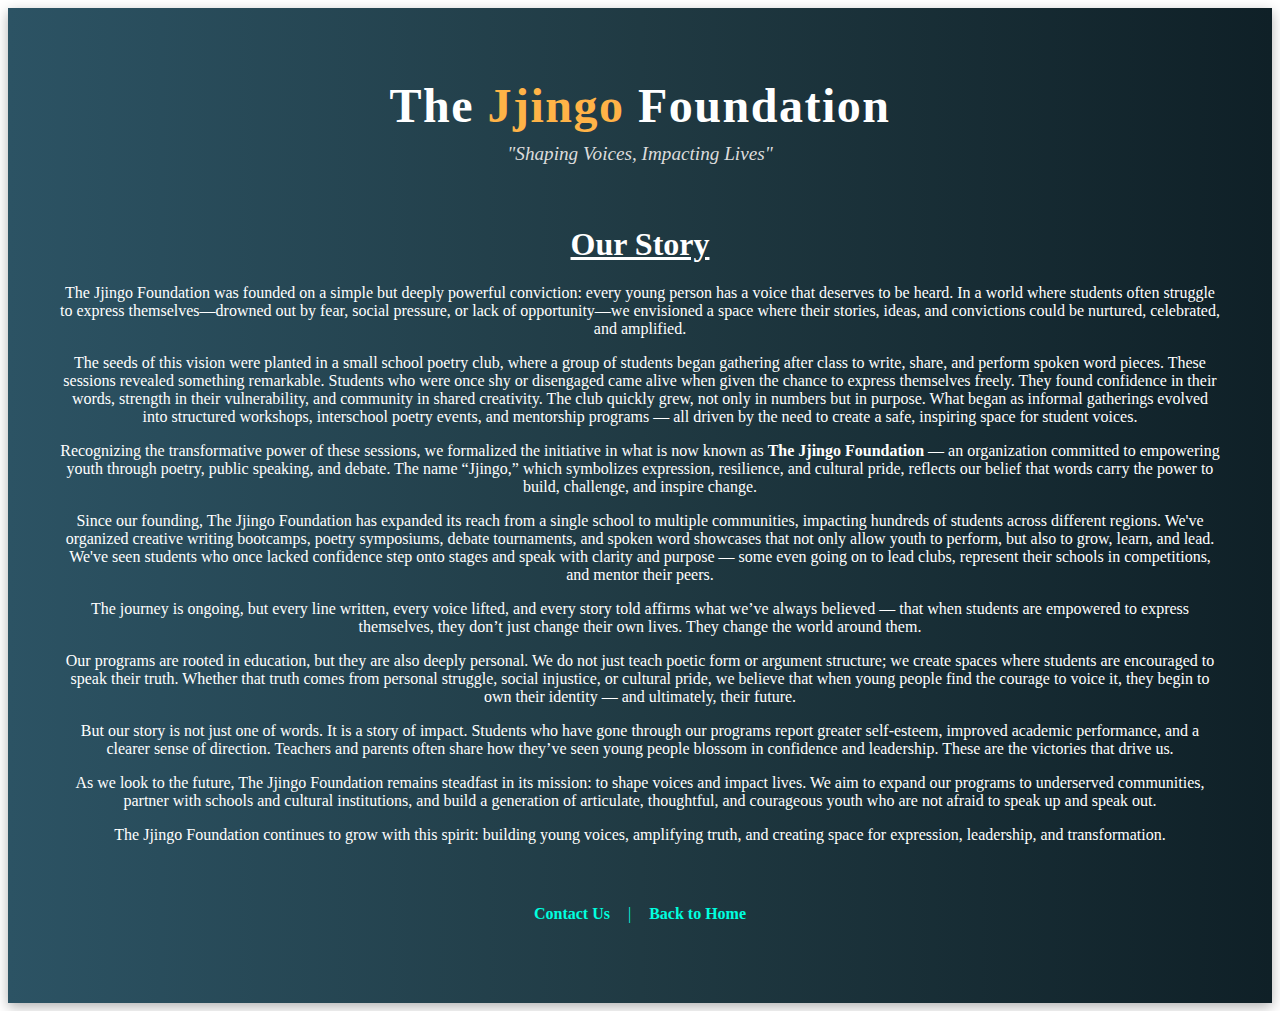
<file: ourstory.html>
<!DOCTYPE html>
<html lang="en">
<head>
  <meta charset="UTF-8">
  <meta name="viewport" content="width=device-width, initial-scale=1.0">    
  <title>Jjingo@Poetry.Web </title> 
   <link rel="stylesheet" href="webcss.css">
  </head>

<body>
<header>
         <div class="container">
        <div id="branding">
          <h1>The <span class="highlight">Jjingo</span> Foundation</h1>
           <p>"Shaping Voices, Impacting Lives"</p>
        </div>
        

<!-- About Section -->
<section id="about" class="about">
  <div class="container">
    <div class="row">
      <div class="col-md-12 text-center">
          <h1><u>Our Story</u></h1>
<p>The Jjingo Foundation was founded on a simple but deeply powerful conviction: every young person has a voice that deserves to be heard. In a world where students often struggle to express themselves—drowned out by fear, social pressure, or lack of opportunity—we envisioned a space where their stories, ideas, and convictions could be nurtured, celebrated, and amplified.</p>

<p>The seeds of this vision were planted in a small school poetry club, where a group of students began gathering after class to write, share, and perform spoken word pieces. These sessions revealed something remarkable. Students who were once shy or disengaged came alive when given the chance to express themselves freely. They found confidence in their words, strength in their vulnerability, and community in shared creativity. The club quickly grew, not only in numbers but in purpose. What began as informal gatherings evolved into structured workshops, interschool poetry events, and mentorship programs — all driven by the need to create a safe, inspiring space for student voices.</p>

<p>Recognizing the transformative power of these sessions, we formalized the initiative in what is now known as <strong>The Jjingo Foundation</strong> — an organization committed to empowering youth through poetry, public speaking, and debate. The name “Jjingo,” which symbolizes expression, resilience, and cultural pride, reflects our belief that words carry the power to build, challenge, and inspire change.</p>

<p>Since our founding, The Jjingo Foundation has expanded its reach from a single school to multiple communities, impacting hundreds of students across different regions. We've organized creative writing bootcamps, poetry symposiums, debate tournaments, and spoken word showcases that not only allow youth to perform, but also to grow, learn, and lead. We've seen students who once lacked confidence step onto stages and speak with clarity and purpose — some even going on to lead clubs, represent their schools in competitions, and mentor their peers.</p>

<p>The journey is ongoing, but every line written, every voice lifted, and every story told affirms what we’ve always believed — that when students are empowered to express themselves, they don’t just change their own lives. They change the world around them.</p>

<p>Our programs are rooted in education, but they are also deeply personal. We do not just teach poetic form or argument structure; we create spaces where students are encouraged to speak their truth. Whether that truth comes from personal struggle, social injustice, or cultural pride, we believe that when young people find the courage to voice it, they begin to own their identity — and ultimately, their future.</p>

<p>But our story is not just one of words. It is a story of impact. Students who have gone through our programs report greater self-esteem, improved academic performance, and a clearer sense of direction. Teachers and parents often share how they’ve seen young people blossom in confidence and leadership. These are the victories that drive us.</p>

<p>As we look to the future, The Jjingo Foundation remains steadfast in its mission: to shape voices and impact lives. We aim to expand our programs to underserved communities, partner with schools and cultural institutions, and build a generation of articulate, thoughtful, and courageous youth who are not afraid to speak up and speak out.</p>

<p>The Jjingo Foundation continues to grow with this spirit: building young voices, amplifying truth, and creating space for expression, leadership, and transformation.</p>
        </p>
      </div>
    </div>
  </div>
</section>    

<nav>
<style>

.highlight {
  color: #ffb347;
}

nav ul {
 color: #00FFDF;
  list-style: none;
  padding: 0;
  margin-top: 25px;
  display: flex;
  justify-content: center;
  flex-wrap: wrap;
}

nav ul li {
  margin: 0 12px;
  color: #00FFDF;
}

nav ul li a {
  color: #00FFDF;
  text-decoration: none;
  font-weight: 600;
  padding: 10px 18px;
  border-radius: 5px;
  transition: background 0.3s ease;
}

nav ul li a:hover,
nav ul.current a {
  background: #ffb347;
  color: #0f2027;
}

.page {
  background: #ffffff;
  padding: 50px;
  margin: 40px auto;
  border-radius: 12px;
  box-shadow: 0 0 25px rgba(0,0,0,0.05);
  
  
  </style>
          <ul>
   <p><li><a href="contact.html"><b>Contact Us</b></a>|<a href="home.html"><b>Back to Home</b></a></li></p>
             </ul>
        </nav>
</file>
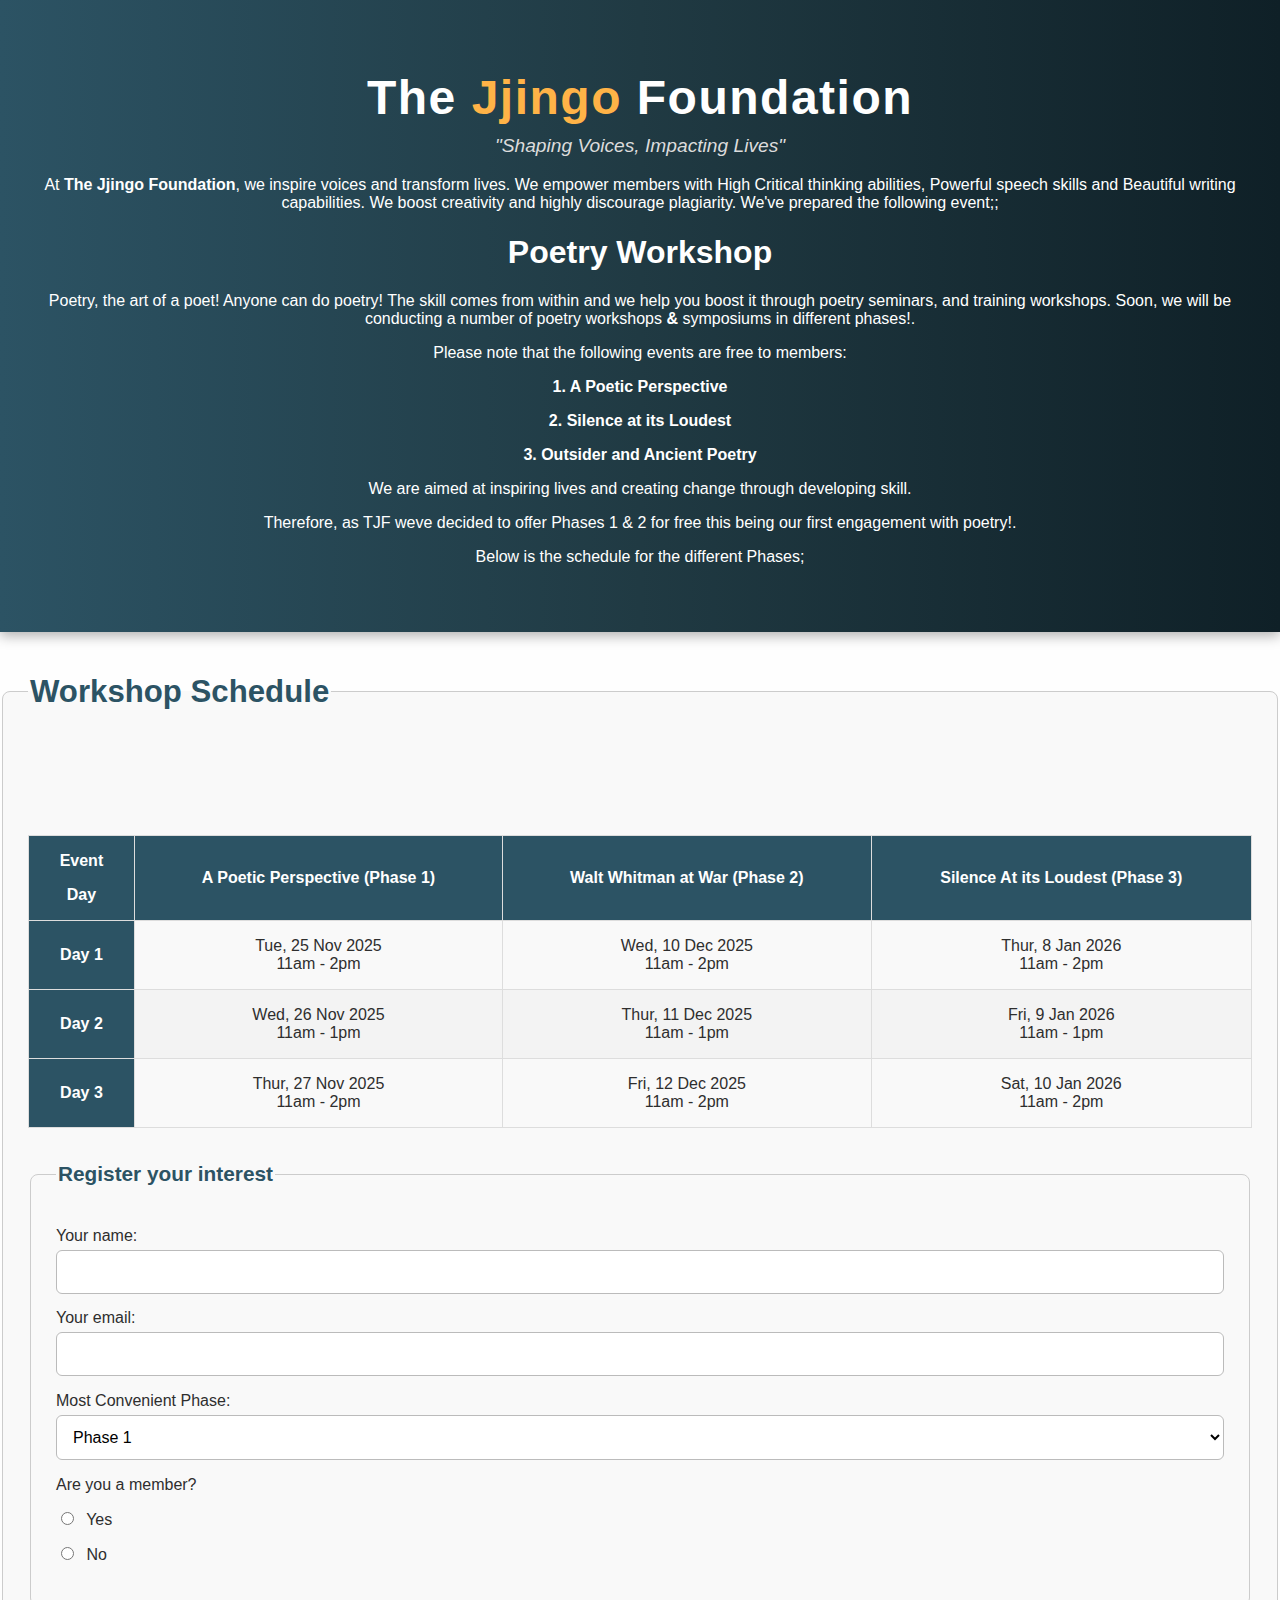
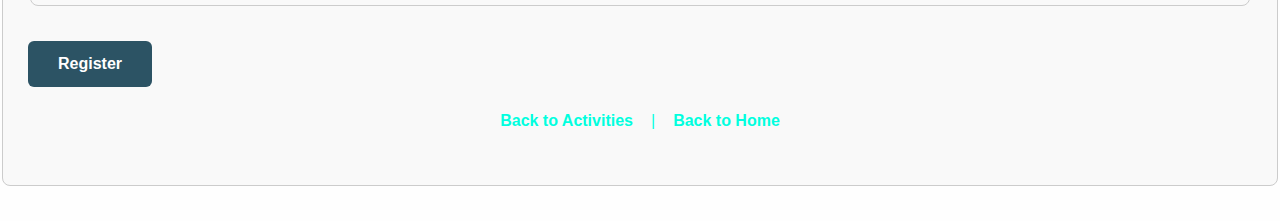
<file: poetry_symposium.html>
<style>
body {
font-family: 'Open Sans', sans-serif;
  background: #fefefe;
  margin: 0;
  padding: 0;
  color: #2e2e2e;
}

.container {
  max-width: 1200px;
  margin: auto;
  padding: 20px;
}

header {
  background: #0f2027;
  background: linear-gradient(to right, #2c5364, #203a43, #0f2027);
  color: #ffffff;
  padding: 50px 0 30px;
  text-align: center;
  box-shadow: 0 4px 12px rgba(0,0,0,0.3);
}

#branding h1 {
  font-size: 3em;
  margin: 0;
  letter-spacing: 1.5px;
}

#branding p {
  font-style: italic;
  font-size: 1.2em;
  margin-top: 10px;
  color: #dcdcdc;
}

.highlight {
  color: #ffb347;
}

nav ul {
 color: #00FFDF;
  list-style: none;
  padding: 0;
  margin-top: 25px;
  display: flex;
  justify-content: center;
  flex-wrap: wrap;
}

nav ul li {
  margin: 0 12px;
  color: #00FFDF;
}

nav ul li a {
  color: #00FFDF;
  text-decoration: none;
  font-weight: 600;
  padding: 10px 18px;
  border-radius: 5px;
  transition: background 0.3s ease;
}

nav ul li a:hover,
nav ul.current a {
  background: #ffb347;
  color: #0f2027;
}

.page {
  background: #ffffff;
  padding: 50px;
  margin: 40px auto;
  border-radius: 12px;
  box-shadow: 0 0 25px rgba(0,0,0,0.05);
}

form {
  margin-top: 35px;
}

fieldset {
  border: 1px solid #ccc;
  border-radius: 8px;
  padding: 25px;
  margin-bottom: 35px;
  background: #f9f9f9;
}

legend {
  font-weight: bold;
  font-size: 1.3em;
  color: #2c5364;
}

label {
  display: block;
  margin: 15px 0 5px;
  font-weight: 500;
}

input[type="text"],
input[type="email"],
select,
textarea {
  width: 100%;
  padding: 12px;
  border: 1px solid #bbb;
  border-radius: 6px;
  font-size: 1em;
  box-sizing: border-box;
  background: #fff;
}

input[type="radio"],
input[type="checkbox"] {
  margin-right: 8px;
}

input[type="submit"] {
  background: #2c5364;
  color: #fff;
  border: none;
  padding: 14px 30px;
  font-size: 1em;
  font-weight: bold;
  border-radius: 6px;
  cursor: pointer;
  transition: background 0.3s ease;
}

input[type="submit"]:hover {
  background: #1a2e35;
}

table {
  width: 100%;
  border-collapse: collapse;
  margin-top: 40px;
  font-size: 1em;
}

table th,
table td {
  border: 1px solid #ddd;
  padding: 16px;
  text-align: center;
}

table th {
  background: #2c5364;
  color: white;
}

table tr:nth-child(even) {
  background: #f3f3f3;
}

</style>

<!DOCTYPE html>
<html lang="en">
<head>
  <meta charset="UTF-8">
  <meta name="viewport" content="width=device-width, initial-scale=1.0">    
  <title>Jjingo@Poetry.Web </title> 
   <link rel="stylesheet" href="webcss.css">
  </head>

<body>
<header>
         <div class="container">
        <div id="branding">
          <h1>The <span class="highlight">Jjingo</span> Foundation</h1>
           <p>"Shaping Voices, Impacting Lives"</p>
        </div>

 <p>At <b>The Jjingo Foundation</b>, we inspire voices and transform lives. We empower members with High Critical thinking abilities, Powerful speech skills and Beautiful writing capabilities. We boost creativity and highly discourage plagiarity. We've prepared the following event;;</p>
 <h1>Poetry Workshop</h1>
 <p>Poetry, the art of a poet! Anyone can do poetry! The skill comes from within and we help you boost it through poetry seminars, and training workshops. Soon, we will be conducting a number of poetry workshops<b> & </b>symposiums in different phases!.</p>
 <p>Please note that the following events are free to 
 members:</p>
 <b>
<p>1. A Poetic Perspective</p>
 <p>2. Silence at its Loudest</p>
 <p>3. Outsider and Ancient Poetry</p>
 </b>

 
 <p>We are aimed at inspiring lives and creating change through developing skill.</p><p> Therefore, as TJF weve decided to offer Phases 1 & 2 for free this being our first engagement with poetry!.</p><p> Below is the schedule for the different Phases;</p>
  </header>

<p></p>
 <fieldset>
 <legend><h2>Workshop Schedule</h2></legend>
 <table>
 <tr class="head">
 <th>Event<p>Day</p></th>
 <th>A Poetic Perspective (Phase 1)</th>
 <th>Walt Whitman at War (Phase 2)</th>
 <th>Silence At its Loudest (Phase 3)</th>
 </tr>
 <tr>
 </tr>
 <tr>
 <th>Day 1</th>
 <td>Tue, 25 Nov 2025<br />11am - 2pm</td>
 <td>Wed, 10 Dec 2025<br />11am - 2pm</td>
 <td>Thur, 8 Jan 2026<br />11am - 2pm</td>
 </tr>
 <tr class="even">
 <th>Day 2</th>
 <td>Wed, 26 Nov 2025<br />11am - 1pm</td>
 <td>Thur, 11 Dec 2025<br />11am - 1pm</td>
 <td>Fri, 9 Jan 2026<br />11am - 1pm</td>
 </tr>
 <tr>
 <th>Day 3</th>
 <td>Thur, 27 Nov 2025<br />11am - 2pm</td>
 <td>Fri, 12 Dec 2025<br />11am - 2pm</td>
 <td>Sat, 10 Jan 2026<br />11am - 2pm</td>
 </tr>
 <tr class="even">
 </fieldset>
<p></p>
<br />
 
 </tr>
 </table>
 <form action="https://formspree.io/f/mjkqdbpa" method="POST">
 <fieldset>
 <legend>Register your interest</legend>
 <p><label class="title" for="name">Your name:</label>
 <input type="text" name="name" id="name"><br />
 <label class="title" for="email">Your email:</label>
 <input type="text" name="email" id="email"></p>
 <p><label for="location" class="title">Most Convenient Phase:</label>
 <select name="location" id="location">
 <option value="ny">Phase 1</option>
 <option value="il">Phase 2</option>
 <option value="ca">Phase 3</option>
 </select></p>
 <span class="title">Are you a member?</span>
 <label><input type="radio" name="member" value="yes" /> Yes</label>
 <label><input type="radio" name="member" value="no" /> No</label></p>
 </fieldset>
 <div class="submit"><input type="submit" value="Register" /></div>
 </form>
   </div>
   </body>
   
<nav>
<style>

.highlight {
  color: #ffb347;
}

nav ul {
 color: #00FFDF;
  list-style: none;
  padding: 0;
  margin-top: 25px;
  display: flex;
  justify-content: center;
  flex-wrap: wrap;
}

nav ul li {
  margin: 0 12px;
  color: #00FFDF;
}

nav ul li a {
  color: #00FFDF;
  text-decoration: none;
  font-weight: 600;
  padding: 10px 18px;
  border-radius: 5px;
  transition: background 0.3s ease;
}

nav ul li a:hover,
nav ul.current a {
  background: #ffb347;
  color: #0f2027;
}

.page {
  background: #ffffff;
  padding: 50px;
  margin: 40px auto;
  border-radius: 12px;
  box-shadow: 0 0 25px rgba(0,0,0,0.05);
  </style>
          <ul>
   <p><li><a href="events.html"><b>Back to Activities</b></a>|<a href="home.html"><b>Back to Home</b></a></li></p>
             </ul>
        </nav>
</file>
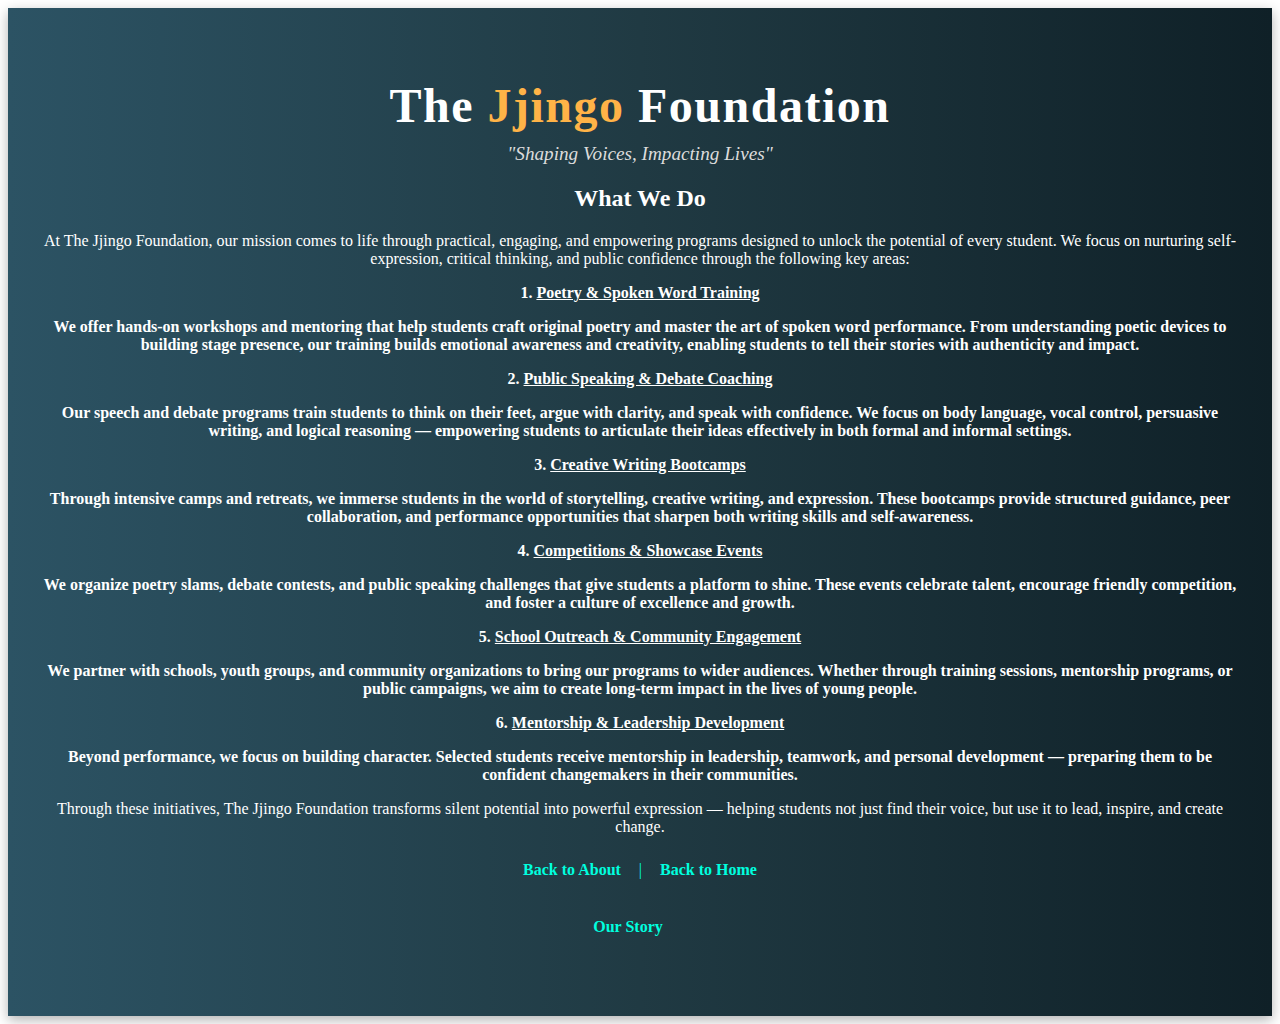
<file: what_we_do.html>
<!DOCTYPE html>
<html lang="en">
<head>
  <meta charset="UTF-8">
  <meta name="viewport" content="width=device-width, initial-scale=1.0">    
  <title>Jjingo@Poetry.Web </title> 
   <link rel="stylesheet" href="webcss.css">
  </head>

<body>
<header>
         <div class="container">
        <div id="branding">
          <h1>The <span class="highlight">Jjingo</span> Foundation</h1>
           <p>"Shaping Voices, Impacting Lives"</p>
        </div>

<div class="dark">
            
      <section id="What We do!">
            <h2>What We Do</h2>
            <p>
At The Jjingo Foundation, our mission comes to life through practical, engaging, and empowering programs designed to unlock the potential of every student. We focus on nurturing self-expression, critical thinking, and public confidence through the following key areas:
</p>
 <b>
<p>
1. <u>Poetry & Spoken Word Training</u>
</p>
<p> 
  We offer hands-on workshops and mentoring that help students craft original poetry and master the art of spoken word performance. From understanding poetic devices to building stage presence, our training builds emotional awareness and creativity, enabling students to tell their stories with authenticity and impact.
</p>
<p>
2. <u>Public Speaking & Debate Coaching</u>
</p>
<p>
  Our speech and debate programs train students to think on their feet, argue with clarity, and speak with confidence. We focus on body language, vocal control, persuasive writing, and logical reasoning — empowering students to articulate their ideas effectively in both formal and informal settings.
</p>
<p>
3. <u>Creative Writing Bootcamps</u>
</p>
<p>
  Through intensive camps and retreats, we immerse students in the world of storytelling, creative writing, and expression. These bootcamps provide structured guidance, peer collaboration, and performance opportunities that sharpen both writing skills and self-awareness.
</p>
<p>
4. <u>Competitions & Showcase Events</u>
</p>
<p>
We organize poetry slams, debate contests, and public speaking challenges that give students a platform to shine. These events celebrate talent, encourage friendly competition, and foster a culture of excellence and growth.
</p>
<p>
5. <u>School Outreach & Community Engagement</u>
</p>
<p>
  We partner with schools, youth groups, and community organizations to bring our programs to wider audiences. Whether through training sessions, mentorship programs, or public campaigns, we aim to create long-term impact in the lives of young people.
</p>
<p>
6. <u>Mentorship & Leadership Development</u>
</p>
<p>
  Beyond performance, we focus on building character. Selected students receive mentorship in leadership, teamwork, and personal development — preparing them to be confident changemakers in their communities.
</p>
 </b>
<p>
Through these initiatives, The Jjingo Foundation transforms silent potential into powerful expression — helping students not just find their voice, but use it to lead, inspire, and create change.</p>
          </div>
          </article>
       </section>
             <nav>
<style>

.highlight {
  color: #ffb347;
}

nav ul {
 color: #00FFDF;
  list-style: none;
  padding: 0;
  margin-top: 25px;
  display: flex;
  justify-content: center;
  flex-wrap: wrap;
}

nav ul li {
  margin: 0 12px;
  color: #00FFDF;
}

nav ul li a {
  color: #00FFDF;
  text-decoration: none;
  font-weight: 600;
  padding: 10px 18px;
  border-radius: 5px;
  transition: background 0.3s ease;
}

nav ul li a:hover,
nav ul.current a {
  background: #ffb347;
  color: #0f2027;
}

.page {
  background: #ffffff;
  padding: 50px;
  margin: 40px auto;
  border-radius: 12px;
  box-shadow: 0 0 25px rgba(0,0,0,0.05);
  </style>
          <ul>
   <p><li><a href="about.html"><b>Back to About</b></a>|<a href="home.html"><b>Back to Home</b></a></li></p>
   </ul>
<ul>
 <p><li><a href="ourstory.html"><b>Our Story</b></a><li></p>
             </ul>
        </nav>
</file>
<file: webcss.css>
```css
body {
  font-family: 'Open Sans', sans-serif;
  background: #fefefe;
  margin: 0;
  padding: 0;
  color: #2e2e2e;
}

.container {
  max-width: 1200px;
  margin: auto;
  padding: 20px;
}

header {
  background: #0f2027;
  background: linear-gradient(to right, #2c5364, #203a43, #0f2027);
  color: #ffffff;
  padding: 50px 0 30px;
  text-align: center;
  box-shadow: 0 4px 12px rgba(0,0,0,0.3);
}

#branding h1 {
  font-size: 3em;
  margin: 0;
  letter-spacing: 1.5px;
}

#branding p {
  font-style: italic;
  font-size: 1.2em;
  margin-top: 10px;
  color: #dcdcdc;
}

.highlight {
  color: #ffb347;
}

nav ul {
  list-style: none;
  padding: 0;
  margin-top: 25px;
  display: flex;
  justify-content: center;
  flex-wrap: wrap;
}

nav ul li {
  margin: 0 12px;
}

nav ul li a {
  color: #ffffff;
  text-decoration: none;
  font-weight: 600;
  padding: 10px 18px;
  border-radius: 5px;
  transition: background 0.3s ease;
}

nav ul li a:hover,
nav ul.current a {
  background: #ffb347;
  color: #0f2027;
}

.page {
  background: #ffffff;
  padding: 50px;
  margin: 40px auto;
  border-radius: 12px;
  box-shadow: 0 0 25px rgba(0,0,0,0.05);
}

form {
  margin-top: 35px;
}

fieldset {
  border: 1px solid #ccc;
  border-radius: 8px;
  padding: 25px;
  margin-bottom: 35px;
  background: #f9f9f9;
}

legend {
  font-weight: bold;
  font-size: 1.3em;
  color: #2c5364;
}

label {
  display: block;
  margin: 15px 0 5px;
  font-weight: 500;
}

input[type="text"],
input[type="email"],
select,
textarea {
  width: 100%;
  padding: 12px;
  border: 1px solid #bbb;
  border-radius: 6px;
  font-size: 1em;
  box-sizing: border-box;
  background: #fff;
}

input[type="radio"],
input[type="checkbox"] {
  margin-right: 8px;
}

input[type="submit"] {
  background: #2c5364;
  color: #fff;
  border: none;
  padding: 14px 30px;
  font-size: 1em;
  font-weight: bold;
  border-radius: 6px;
  cursor: pointer;
  transition: background 0.3s ease;
}

input[type="submit"]:hover {
  background: #1a2e35;
}

table {
  width: 100%;
  border-collapse: collapse;
  margin-top: 40px;
  font-size: 1em;
}

table th,
table td {
  border: 1px solid #ddd;
  padding: 16px;
  text-align: center;
}

table th {
  background: #2c5364;
  color: white;
}

table tr:nth-child(even) {
  background: #f3f3f3;
}

/* Boxes */
#boxes{
  margin-top:20px;
}

#boxes .box{
  float:left;
  text-align: center;
  width:30%;
  padding:10px;
}

#boxes .box img{
  width:90px;
}

footer {
  background: white;
  color: #0f2027;
  text-align: center;
  padding: 25px 0;
  margin-top: 60px;
  font-size: 0.95em;
}
```
</file>
<file: about.css>
```css
body {
  font-family: 'Open Sans', sans-serif;
  background: #fefefe;
  margin: 0;
  padding: 0;
  color: #2e2e2e;
}

.container {
  max-width: 1200px;
  margin: auto;
  padding: 20px;
}

header {
  background: #0f2027;
  background: linear-gradient(to right, #2c5364, #203a43, #0f2027);
  color: #ffffff;
  padding: 50px 0 30px;
  text-align: center;
  box-shadow: 0 4px 12px rgba(0,0,0,0.3);
}

#branding h1 {
  font-size: 3em;
  margin: 0;
  letter-spacing: 1.5px;
}

#branding p {
  font-style: italic;
  font-size: 1.2em;
  margin-top: 10px;
  color: #dcdcdc;
}

.highlight {
  color: #ffb347;
}

nav ul {
  list-style: none;
  padding: 0;
  margin-top: 25px;
  display: flex;
  justify-content: center;
  flex-wrap: wrap;
}

nav ul li {
  margin: 0 12px;
}

nav ul li a {
  color: #ffffff;
  text-decoration: none;
  font-weight: 600;
  padding: 10px 18px;
  border-radius: 5px;
  transition: background 0.3s ease;
}

nav ul li a:hover,
nav ul.current a {
  background: #ffb347;
  color: #0f2027;
}

.page {
  background: #ffffff;
  padding: 50px;
  margin: 40px auto;
  border-radius: 12px;
  box-shadow: 0 0 25px rgba(0,0,0,0.05);
}

#dashboard {
  background: #ffffff;
  padding: 50px;
  margin: 40px auto;
  border-radius: 12px;
  box-shadow: 0 0 25px rgba(0, 0, 0, 0.05);
}

```css
#About {
  background: #ffffff;
  padding: 50px;
  margin: 40px auto;
  border-radius: 12px;
  box-shadow: 0 0 25px rgba(0, 0, 0, 0.05);
}

#About h2 {
  font-size: 2em;
  color: #2c5364;
  margin-bottom: 20px;
}

#About p {
  color: #555;
  line-height: 1.6;
  margin-bottom: 20px;
}

#about section {
  margin-bottom: 40px;
}

#about h2 {
  color: #2c5364;
  margin-bottom: 10px;
}

#about p {
  color: #444;
}

.dark {
  background: #f9f9f9;
  padding: 30px;
  border-radius: 10px;
  margin-top: 30px;
}

#members {
  background: #ffffff;
  padding: 50px;
  margin: 40px auto;
  border-radius: 12px;
  box-shadow: 0 0 25px rgba(0, 0, 0, 0.05);
  text-align: center;
}

#members h2 {
  font-size: 2em;
  color: #2c5364;
  margin-bottom: 20px;
}

#members p {
  color: #555;
  margin-bottom: 30px;
}

#members.card {
  background: linear-gradient(to bottom right, #2c5364, #203a43);
  color: #ffffff;
  border-radius: 10px;
  padding: 25px;
  margin: 15px auto;
  max-width: 400px;
  box-shadow: 0 4px 12px rgba(0, 0, 0, 0.1);
}

#members.card h3 {
  color: #ffb347;
  margin-bottom: 10px;
}

#careers {
  background: #f9f9f9;
  padding: 50px 20px;
  margin: 40px auto;
  border-radius: 12px;
}

#careers h2 {
  font-size: 2em;
  color: #2c5364;
  margin-bottom: 20px;
}

#careers p {
  color: #555;
  margin-bottom: 30px;
}

#careers.form-group {
  margin-bottom: 20px;
}

#careers label {
  display: block;
  margin-bottom: 5px;
  font-weight: 500;
}

#careers input[type="text"],
#careers input[type="email"],
#careers input[type="file"] {
  width: 100%;
  padding: 10px;
  border: 1px solid #bbb;
  border-radius: 6px;
  font-size: 1em;
  box-sizing: border-box;
}

#careers button {
  background: #2c5364;
  color: #fff;
  border: none;
  padding: 12px 25px;
  font-size: 1em;
  font-weight: bold;
  border-radius: 6px;
  cursor: pointer;
  transition: background 0.3s ease;
}

#careers button:hover {
  background: #1a2e35;
}

#newsletter {
  background: #ffffff;
  padding: 50px 20px;
  margin: 40px auto;
  border-radius: 12px;
  box-shadow: 0 0 25px rgba(0, 0, 0, 0.05);
  text-align: center;
}

#newsletter h1 {
  font-size: 2em;
  color: #2c5364;
  margin-bottom: 20px;
}

#newsletter p {
  color: #555;
  margin-bottom: 20px;
}

#newsletter.form-group {
  margin-bottom: 20px;
  text-align: left;
}

#newsletter label {
  display: block;
  margin-bottom: 5px;
  font-weight: 500;
}

#newsletter input[type="text"],
#newsletter input[type="email"],
#newsletter textarea {
  width: 100%;
  padding: 10px;
  border: 1px solid #bbb;
  border-radius: 6px;
  font-size: 1em;
  box-sizing: border-box;
}

#newsletter textarea {
  resize: vertical;
  min-height: 100px;
}

#newsletter button {
  background: #2c5364;
  color: #fff;
  border: none;
  padding: 12px 25px;
  font-size: 1em;
  font-weight: bold;
  border-radius: 6px;
  cursor: pointer;
  transition: background 0.3s ease;
}

#newsletter button:hover {
  background: #1a2e35;
}

#newsletter.submit input[type="submit"] {
  background: #2c5364;
  color: #fff;
  border: none;
  padding: 12px 25px;
  font-size: 1em;
  font-weight: bold;
  border-radius: 6px;
  cursor: pointer;
  transition: background 0.3s ease;
}

#newsletter.submit input[type="submit"]:hover {
  background: #1a2e35;
}
```
</file>
<file: contact.css>
<!DOCTYPE html>
<html lang="en">
<head>
  <meta charset="UTF-8">
  <meta name="viewport" content="width=device-width, initial-scale=1.0">    
  <!DOCTYPE html>
<html>
<head>
  <title>Jjingo@Poetry.Web </title>
<link rel="stylesheet" href="contact.css"> 
  </head>

<body>
<header>
         <div class="container">
        <div id="branding">
          <h1>The <span class="highlight">Jjingo</span> Foundation</h1>
           <p>"Shaping Voices, Impacting Lives"</p>
        </div>
        <nav>
          <ul>
            <li><a href="home.html">Home</a></li>
            <li><a href="events.html">Activities</a></li>
           <li><a href="about.html">About Us</a></li> 
            <li class="current"><a href="contact.html">Contact</a></li>
           <li><a href="dashboard.html">Dashboard</a></li>              
            
            
          </ul>
        </nav>
      </div>
    </header>
    
<nav>
<style>
nav ol {
  list-style: none;
  padding: 0;
  margin-top: 25px;
  display: flex;
  justify-content: center;
  flex-wrap: wrap;
}

nav ol li {
  margin: 0 12px;
}

nav ol li a {
  color: #2c5364;
  text-decoration: none;
  font-weight: 600;
  padding: 10px 18px;
  border-radius: 5px;
  transition: background 0.3s ease;
}

nav ol li a:hover,
nav ol.current a {
  background: #ffb347;
  color: #FFB347;
  
  .page {
  background: #2C5364;
  padding: 50px;
  margin: 40px auto;
  border-radius: 12px;
  box-shadow: 0 0 25px rgba(0,0,0,0.05);
}

</style>

<ol>
    <li><a href ="ourstory.html"><h1>Our Story</h1></a></li>
    
    </ol>
    </nav>
    



  <section id="contact">
  <h2>Contact Us</h2>
  <p>Get in touch with us for more information.</p>
  <form id="contactForm">
   <form action="https://formspree.io/f/mjkqdbpa" method="POST">
    <div class="form-group">
      <label for="name">Name:</label>
      <input type="text" id="name" placeholder="Enter your name">
    </div>
    <div class="form-group">
      <label for="email">Email:</label>
      <input type="email" id="email" placeholder="Enter your email">
    </div>
    <div class="form-group">
      <label for="message">Message:</label>
      <textarea id="message"></textarea>
    </div>
    <button onclick="sendMessage()">Send Message</button>
  </form>
  <p id="messageStatus"></p>
</section>  

    <section id="newsletter">
      <div class="container">
        <h1>Subscribe To Our Newsletter</h1>      
        <form action="https://getform.io/f/awnyxyxb" method="POST">
 <label class="title" for="email">Your email:</label>
 <input type="text" name="email" id="email"></p>
 </select></p>
 <span class="title">Want to be a member?</span>
 <label><input type="radio" name="member" value="yes" /> Yes</label>
 <label><input type="radio" name="member" value="no" /> No</label></p>
 <div class="submit"><input type="submit" value="Subscribe" /></div>
 </form>
 
 <section id="careers">
  <h2>Join Us</h2>
  <p>Speak your truth with Confidence and shape not only your life but also someone else's. Join our team and make a difference in the lives of others.</p>
  <form id="applicationForm">
    <div class="form-group">
      <label for="name">Name:</label>
      <input type="text" id="name" placeholder="Enter your name">
    </div>
    <div class="form-group">
      <label for="email">Email:</label>
      <input type="email" id="email" placeholder="Enter your email">
    </div>
    <div class="form-group">
      <label for="resume">Resume:</label>
      <input type="file" id="resume">
    </div>
    <button onclick="apply()">Apply Now</button>
  </form>
  <p id="applicationStatus"></p>
</section>
</file>
<file: dashboard.css>
```css
body {
  font-family: 'Open Sans', sans-serif;
  background: #fefefe;
  margin: 0;
  padding: 0;
  color: #2e2e2e;
}

.container {
  max-width: 1200px;
  margin: auto;
  padding: 20px;
}

header {
  background: #0f2027;
  background: linear-gradient(to right, #2c5364, #203a43, #0f2027);
  color: #ffffff;
  padding: 50px 0 30px;
  text-align: center;
  box-shadow: 0 4px 12px rgba(0,0,0,0.3);
}

#branding h1 {
  font-size: 3em;
  margin: 0;
  letter-spacing: 1.5px;
}

#branding p {
  font-style: italic;
  font-size: 1.2em;
  margin-top: 10px;
  color: #dcdcdc;
}

.highlight {
  color: #ffb347;
}

nav ul {
  list-style: none;
  padding: 0;
  margin-top: 25px;
  display: flex;
  justify-content: center;
  flex-wrap: wrap;
}

nav ul li {
  margin: 0 12px;
}

nav ul li a {
  color: #ffffff;
  text-decoration: none;
  font-weight: 600;
  padding: 10px 18px;
  border-radius: 5px;
  transition: background 0.3s ease;
}

nav ul li a:hover,
nav ul.current a {
  background: #ffb347;
  color: #0f2027;
}

.page {
  background: #ffffff;
  padding: 50px;
  margin: 40px auto;
  border-radius: 12px;
  box-shadow: 0 0 25px rgba(0,0,0,0.05);
}

#dashboard {
  background: #ffffff;
  padding: 50px;
  margin: 40px auto;
  border-radius: 12px;
  box-shadow: 0 0 25px rgba(0, 0, 0, 0.05);
}

#dashboard h2 {
  font-size: 2em;
  color: #2c5364;
  text-align: center;
  margin-bottom: 40px;
}

.dashboard-grid {
  display: grid;
  grid-template-columns: repeat(auto-fit, minmax(250px, 1fr));
  gap: 30px;
}

.card {
  background: linear-gradient(to bottom right, #2c5364, #203a43);
  color: #ffffff;
  border-radius: 10px;
  padding: 30px;
  box-shadow: 0 4px 12px rgba(0, 0, 0, 0.1);
  transition: transform 0.3s ease, box-shadow 0.3s ease;
}

.card:hover {
  transform: translateY(-6px);
  box-shadow: 0 8px 20px rgba(0, 0, 0, 0.15);
}

.card h3 {
  font-size: 1.4em;
  color: #ffb347;
  margin-bottom: 15px;
}

.card p {
  font-size: 1em;
  color: #f0f0f0;
}
```
</file>
<file: events.css>
```css
body {
  font-family: 'Open Sans', sans-serif;
  background: #fefefe;
  margin: 0;
  padding: 0;
  color: #2e2e2e;
}

.container {
  max-width: 1200px;
  margin: auto;
  padding: 20px;
}

header {
  background: #0f2027;
  background: linear-gradient(to right, #2c5364, #203a43, #0f2027);
  color: #ffffff;
  padding: 50px 0 30px;
  text-align: center;
  box-shadow: 0 4px 12px rgba(0,0,0,0.3);
}

#branding h1 {
  font-size: 3em;
  margin: 0;
  letter-spacing: 1.5px;
}

#branding p {
  font-style: italic;
  font-size: 1.2em;
  margin-top: 10px;
  color: #dcdcdc;
}

.highlight {
  color: #ffb347;
}

nav ul {
  list-style: none;
  padding: 0;
  margin-top: 25px;
  display: flex;
  justify-content: center;
  flex-wrap: wrap;
}

nav ul li {
  margin: 0 12px;
}

nav ul li a {
  color: #ffffff;
  text-decoration: none;
  font-weight: 600;
  padding: 10px 18px;
  border-radius: 5px;
  transition: background 0.3s ease;
}

nav ul li a:hover,
nav ul.current a {
  background: #ffb347;
  color: #0f2027;
}

.page {
  background: #00FFAD;
  padding: 50px;
  margin: 40px auto;
  border-radius: 12px;
  box-shadow: 0 0 25px rgba(0,0,0,0.05);
}

fieldset {
  border: 1px solid #ccc;
  border-radius: 8px;
  padding: 25px;
  margin-bottom: 35px;
  background: #f9f9f9;
}

legend {
  font-weight: bold;
  font-size: 1.3em;
  color: #2c5364;
}

label {
  display: block;
  margin: 15px 0 5px;
  font-weight: 500;
}

#events {
  background: #ffffff;
  padding: 50px;
  margin: 40px auto;
  border-radius: 12px;
  box-shadow: 0 0 25px rgba(0, 0, 0, 0.05);
}

#events h2 {
  font-size: 2em;
  color: #2c5364;
  text-align: center;
  margin-bottom: 20px;
}

#events p {
  text-align: center;
  color: #555;
  margin-bottom: 40px;
}

#events.card {
  background: linear-gradient(to bottom right, #2c5364, #203a43);
  color: #ffffff;
  border-radius: 10px;
  padding: 25px;
  margin-bottom: 20px;
  box-shadow: 0 4px 12px rgba(0, 0, 0, 0.1);
}

#events.card h3 {
  color: #ffb347;
  margin-bottom: 10px;
}

#about {
  background: #f9f9f9;
  padding: 60px 20px;
  text-align: center;
}

#about h2 {
  font-size: 2em;
  color: #2c5364;
  margin-bottom: 15px;
}

#about p {
  font-size: 1em;
  color: #00FFAD;
}

#programs {
  background: #ffffff;
  padding: 60px 20px;
  text-align: center;
}

#programs h2 {
  font-size: 2em;
  color: #000000;
  margin-bottom: 15px;
}

#programs p {
  font-size: 1em;
  color: #00FFAD;
  margin-bottom: 40px;
}

.program-cards {
  display: flex;
  flex-wrap: wrap;
  justify-content: center;
  gap: 30px;
  margin-top: 20px;
}

.program-cards.card {
  background: linear-gradient(to bottom right, #2c5364, #203a43);
  color: #00FFAD;
  border-radius: 10px;
  padding: 25px;
  width: 280px;
  box-shadow: 0 4px 12px rgba(0, 0, 0, 0.1);
  transition: transform 0.3s ease, box-shadow 0.3s ease;
}

.program-cards.card:hover {
  transform: translateY(-6px);
  box-shadow: 0 8px 20px rgba(0, 0, 0, 0.15);
}

.program-cards.card h3 {
  color: #00FFAD;
  margin-bottom: 10px;
}

.program-cards.card p {
  color: #00FFAD;
}
```
</file>
